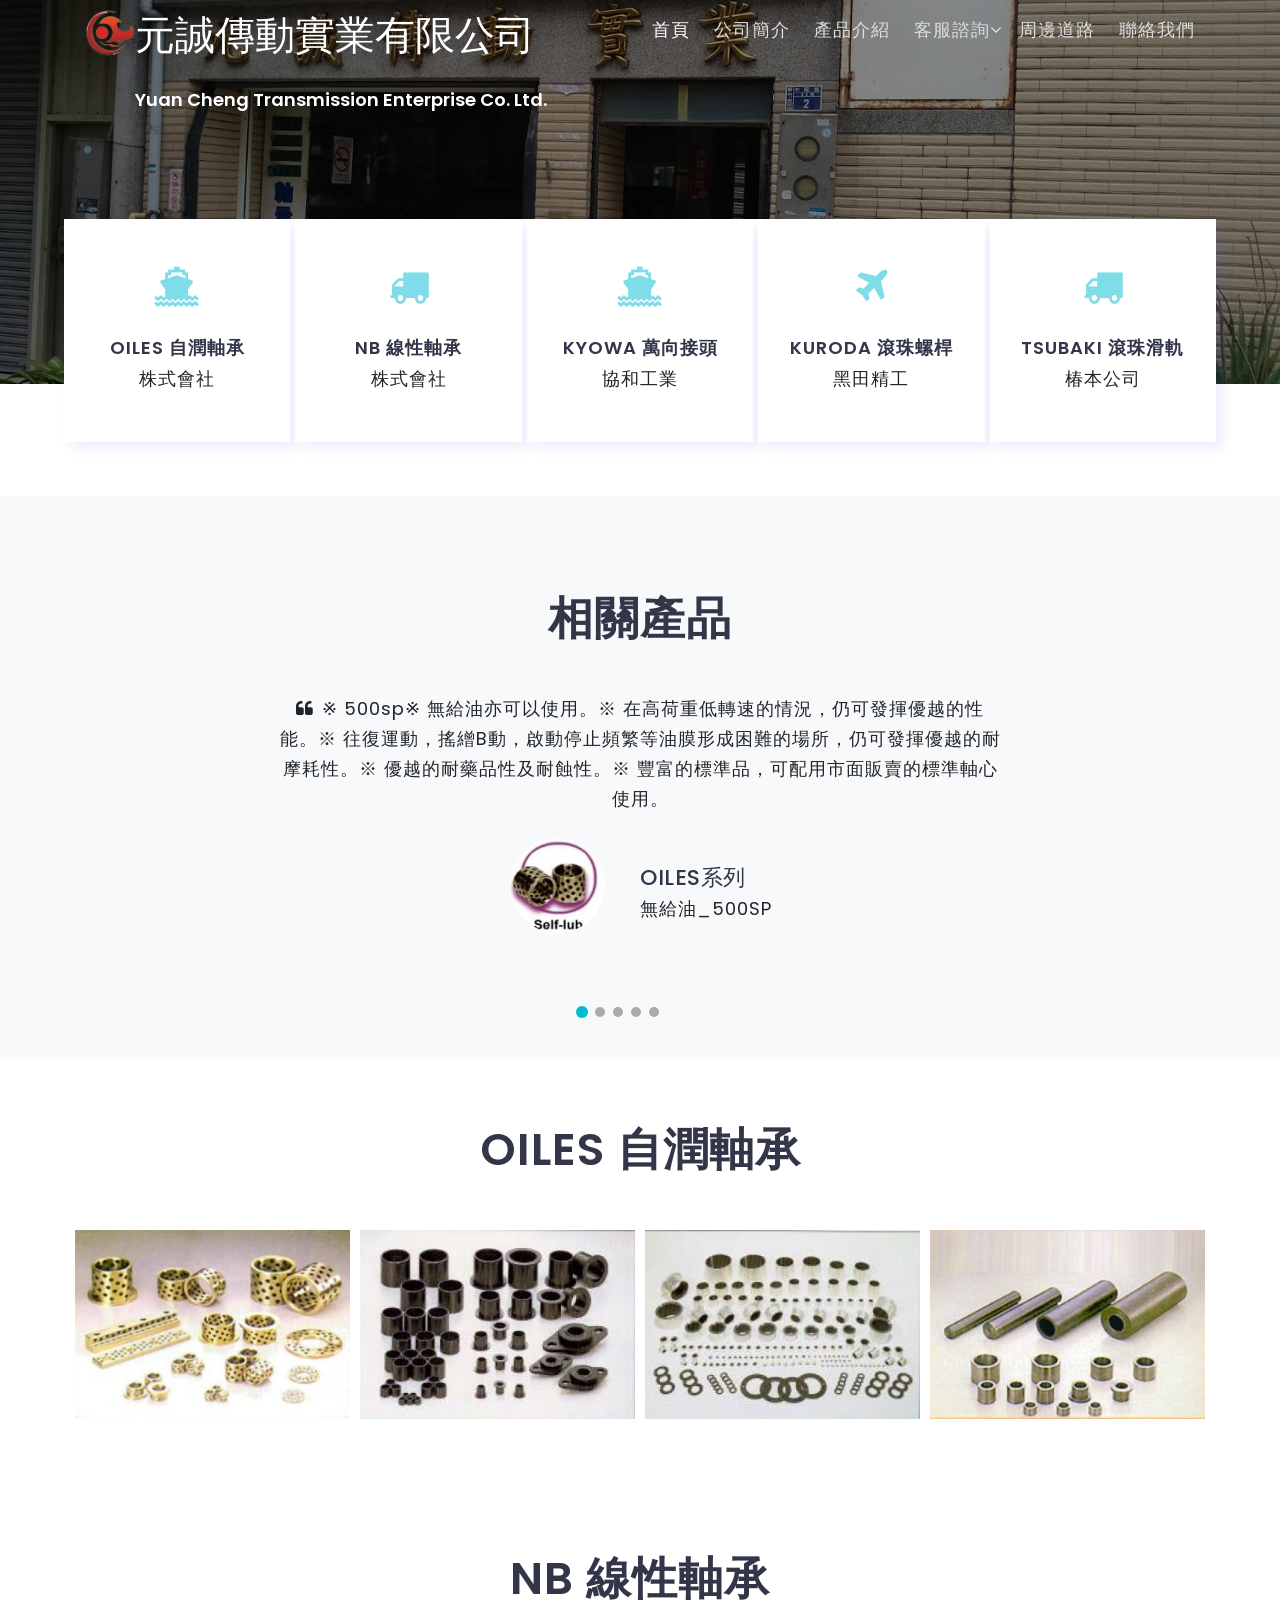
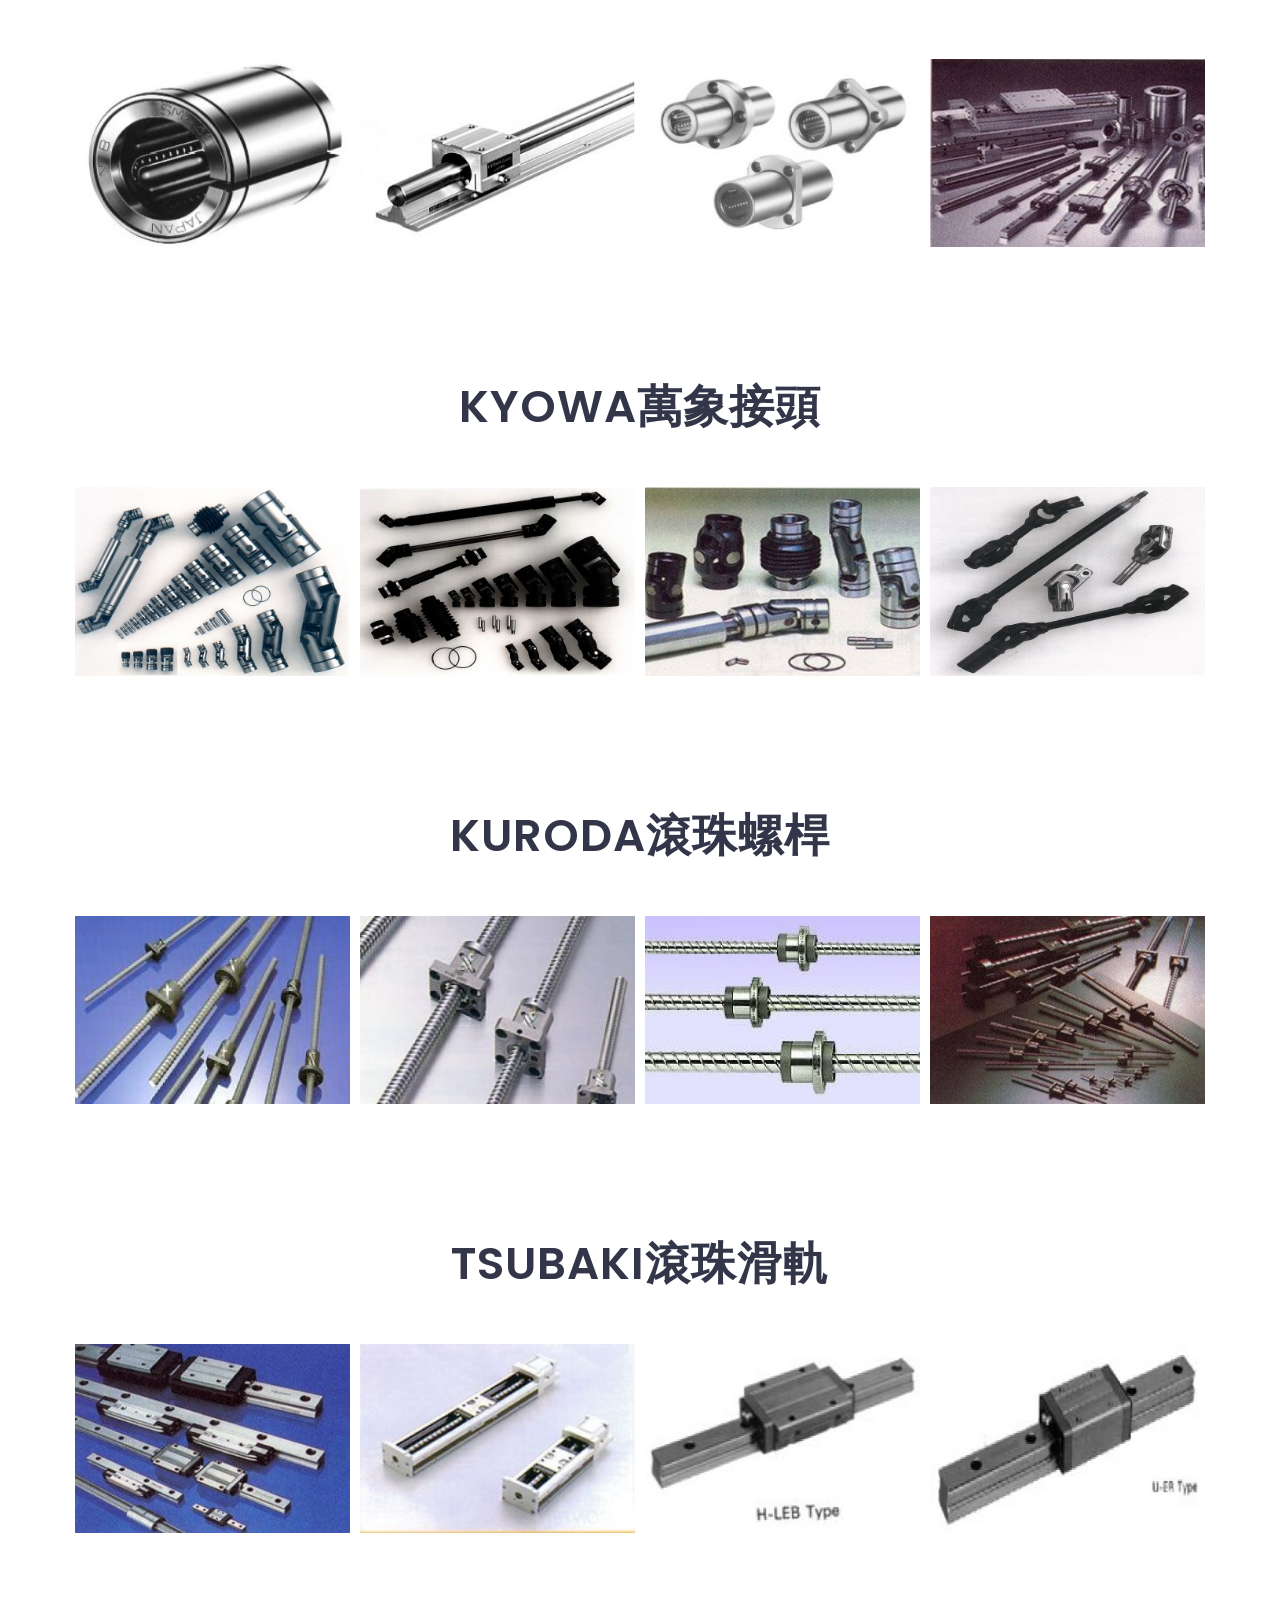
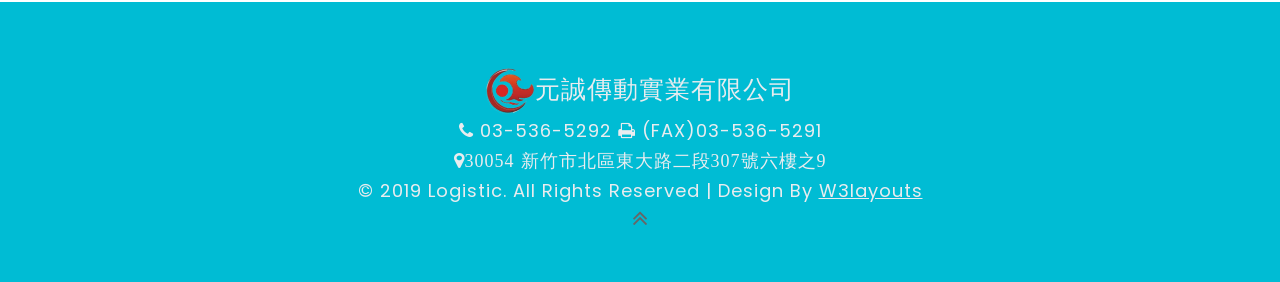
<file: index.html>
﻿<!DOCTYPE html>
<html lang="en">
<head>
<title>公司首頁</title>
<!-- for-mobile-apps -->
<meta name="viewport" content="width=device-width, initial-scale=1">
<meta http-equiv="Content-Type" content="text/html; charset=utf-8" />
<meta name="keywords" content="Logistic Responsive web template, Bootstrap Web Templates, Flat Web Templates, Android Compatible web template, 
Smartphone Compatible web template, free webdesigns for Nokia, Samsung, LG, SonyEricsson, Motorola web design" />

    <script>
        addEventListener("load", function () {
            setTimeout(hideURLbar, 0);
        }, false);

        function hideURLbar() {
            window.scrollTo(0, 1);
        }
    </script>
	
	<!-- css files -->
    <link href="css/bootstrap.css" rel='stylesheet' type='text/css' /><!-- bootstrap css -->
    <link href="css/style.css" rel='stylesheet' type='text/css' /><!-- custom css -->
    <link href="css/font-awesome.min.css" rel="stylesheet"><!-- fontawesome css -->
	<!-- //css files -->
	
	<!-- google fonts -->
	<link href="//fonts.googleapis.com/css?family=Poppins:100,100i,200,200i,300,300i,400,400i,500,500i,600,600i,700,700i,800,800i,900,900i&amp;subset=devanagari,latin-ext" rel="stylesheet">
	<link rel="icon" href="images/YUAN.png" type="image/png">
	<!-- //google fonts -->
	
</head>
<body>
    <!-- //header -->
    <header>
        <div class="container">

            <!-- nav -->
            <nav class="pt-2">
                <div id="logo">
                    <img style="float:left" src="images/YUAN.png" />
                    <a href="index.html" style="font-size:18px"><h1 style="color:white">元誠傳動實業有限公司</h1>
                    <br />Yuan Cheng Transmission Enterprise Co. Ltd.</a>
                </div>
                <label for="drop" class="toggle">選單</label>
                <input type="checkbox" id="drop" />
                <ul class="menu mt-md-2 ml-auto">
                    <li class="mr-lg-4 mr-2 active"><a href="index.html">首頁</a></li>
                    <li class="mr-lg-4 mr-2"><a href="about.html">公司簡介</a></li>
                    <li class="mr-lg-4 mr-2"><a href="services.html">產品介紹</a></li>
                    <li class="mr-lg-3 mr-2 p-0">
                        <!-- First Tier Drop Down -->
                        <label for="drop-2" class="toggle">客服諮詢 <span class="fa fa-angle-down" aria-hidden="true"></span> </label>
                        <a href="#">客服諮詢<span class="fa fa-angle-down" aria-hidden="true"></span></a>
                        <input type="checkbox" id="drop-2" />
                        <ul class="inner-dropdown">
                            <li><a href="gallery.html">管理者登入</a></li>
                            <li><a href="error.html">新增詢價單</a></li>
                        </ul>
                    </li>
                    <li class="mr-lg-4 mr-2"><a href="contact.html">周邊道路</a></li>
                    <li class=""><a href="#subscribe">聯絡我們</a></li>
                </ul>
            </nav>
            <!-- //nav -->
        </div>
    </header>
    <!-- //header -->

    <!-- banner -->
    <section class="banner position-relative" id="home">
        <div class="container">
            <div class="banner-text">
                <div class="slider-info">
                    <div class="agileinfo-logo mt-lg-5">
                        <h2 class="text-capitalize"></h2>
                    </div>
                </div>
            </div>
            <div class="choose text-center position-absolute d-lg-flex">
                <div class="choose-icon">
                    <span class="fa fa-ship" aria-hidden="true"></span>
                    <div class=" choose-grid">
                        <h3 class="mt-4">OILES 自潤軸承</h3>
                        <p class="">株式會社</p>
                    </div>
                </div>
                <div class="choose-icon">
                    <span class="fa fa-truck" aria-hidden="true"></span>
                    <div class="choose-grid">
                        <h3 class="mt-4">NB 線性軸承</h3>
                        <p class="">株式會社</p>
                    </div>
                </div>
                <div class="choose-icon">
                    <span class="fa fa-ship" aria-hidden="true"></span>
                    <div class="choose-grid">
                        <h3 class="mt-4">KYOWA 萬向接頭</h3>
                        <p class="">協和工業</p>
                    </div>
                </div>
                <div class="choose-icon">
                    <span class="fa fa-plane" aria-hidden="true"></span>
                    <div class="choose-grid">
                        <h3 class="mt-4">KURODA 滾珠螺桿</h3>
                        <p class="">黑田精工</p>
                    </div>
                </div>
                <div class="choose-icon mr-0">
                    <span class="fa fa-truck" aria-hidden="true"></span>
                    <div class="choose-grid">
                        <h3 class="mt-4">TSUBAKI 滾珠滑軌</h3>
                        <p class="">椿本公司</p>
                    </div>
                </div>
                
            </div>
        </div>
    </section>
    <div class="clearfix"></div>
    <!-- //banner -->

    <!-- testimonials -->
    <section class="clients py-5" id="clients">
        <div class="container py-lg-5 py-md-3">
            <h3 class="heading text-center mb-5">相關產品</h3>
            <div class="main-clients">
                <div class="csslider infinity" id="slider1">
                    <input type="radio" name="slides" checked="checked" id="slides_1" />
                    <input type="radio" name="slides" id="slides_2" />
                    <input type="radio" name="slides" id="slides_3" />
                    <input type="radio" name="slides" id="slides_4" />
                    <input type="radio" name="slides" id="slides_5" />
                    <ul class="banner_slide_bg">
                        <li>
                            <div class="feedback-top">
                                <p>
                                    <span class="fa mr-2 fa-quote-left"></span>※ 500sp※ 無給油亦可以使用。※ 在高荷重低轉速的情況，仍可發揮優越的性能。※ 往復運動，搖繒B動，啟動停止頻繁等油膜形成困難的場所，仍可發揮優越的耐摩耗性。※ 優越的耐藥品性及耐蝕性。※ 豐富的標準品，可配用市面販賣的標準軸心使用。
                                </p>
                                <div class="row client-info">
                                    <div class="col-6 pr-0">
                                        <img src="images/aaa.jpg" alt=" " class="img-fluid rounded-circle mt-4">
                                    </div>
                                    <div class="col-6 pl-0 text-left">
                                        <h4 class="mt-5">OILES系列</h4>
                                        <p>無給油_500SP</p>
                                    </div>
                                </div>
                            </div>
                        </li>
                        <li>
                            <div class="feedback-top">
                                <p>
                                    <span class="fa mr-2 fa-quote-left"></span>NB線性軸承為日本知名品牌，舉凡機械有直線運動或旋轉運動時使用，針對產品的精度、剛性、壽命等要素，要求高水準化的強烈要求，其特性：★摩擦抵抗力小★高精度、高剛性★負荷容量大、長壽命★可以使用於高速運動、高加速運動★組裝簡單、種類豐富。使用於工作機械、產業機械、電子機械、光學機械、食品機械及各種測定儀器。歡迎來電洽詢型式規格尺寸。
                                </p>
                                <div class="row client-info">
                                    <div class="col-6 pr-0">
                                        <img src="images/bbb.jpg" alt=" " class="img-fluid rounded-circle mt-4">
                                    </div>
                                    <div class="col-6 pl-0 text-left">
                                        <h4 class="mt-5">NB系列</h4>
                                        <p>線性軸承</p>
                                    </div>
                                </div>
                            </div>
                        </li>
                        <li>
                            <div class="feedback-top">
                                <p>
                                    <span class="fa mr-2 fa-quote-left"></span>KYOWA萬向接頭為日本協和株式會社所生產的高剛性萬向接頭，內徑從3～50mm寸法規格齊全，其特性★具有高傳達能力★優良的回轉精度★主要產品全部使用材質SCM415高硬度剛性材質★精度、強度、耐久性與價格皆具有市場競爭力，使用於多軸鑽床，各種工作機械、印雙機械、木工機械、建設機械、溶接機、醫療機械、食品機械及一般產業機械。
                                </p>
                                <div class="row client-info">
                                    <div class="col-6 pr-0">
                                        <img src="images/ccc.jpg" alt=" " class="img-fluid rounded-circle mt-4">
                                    </div>
                                    <div class="col-6 pl-0 text-left">
                                        <h4 class="mt-5">KYOWA系列</h4>
                                        <p>萬象接頭</p>
                                    </div>
                                </div>
                            </div>
                        </li>
                        <li>
                            <div class="feedback-top">
                                <p>
                                    <span class="fa mr-2 fa-quote-left"></span>KURODA為日本黑田精工株式會社所創立的知名品牌，主要生產高性能之滾珠螺桿，其精度從C1～C10皆有精密生產，目前國內以進口C5高精密級、C7精密級、C10轉造級三種，使用於半導體製造裝置，自動繪圖機，各種產業界自動化機械的對應，歡迎來電洽詢型式規格尺寸。
                                </p>
                                <div class="row client-info">
                                    <div class="col-6 pr-0">
                                        <img src="images/ddd.jpg" alt=" " class="img-fluid rounded-circle mt-4">
                                    </div>
                                    <div class="col-6 pl-0 text-left">
                                        <h4 class="mt-5">KURODA系列</h4>
                                        <p>滾珠螺桿</p>
                                    </div>
                                </div>
                            </div>
                        </li>
                        <li>
                            <div class="feedback-top">
                                <p>
                                    <span class="fa mr-2 fa-quote-left"></span>TSUBAKI椿本株式會社為歷史悠久的品牌，與國內THK、NSK、NB統稱日本滾珠滑軌四大廠商，所生產的高剛性鋼珠更名列日本前茅，規格種類繁多與其他廠牌互換性高，為維護品質之優異性，其本身滾珠滑軌全零件皆由公司一體生產，絕無外包廠商加工，詳細規格尺寸請洽本公司。
                                </p>
                                <div class="row client-info">
                                    <div class="col-6 pr-0">
                                        <img src="images/eee.jpg" alt=" " class="img-fluid rounded-circle mt-4">
                                    </div>
                                    <div class="col-6 pl-0 text-left">
                                        <h4 class="mt-5">TSUBAKI系列</h4>
                                        <p>滾珠滑軌</p>
                                    </div>
                                </div>
                            </div>
                        </li>

                    </ul>
                    <div class="navigation">
                        <div>
                            <label for="slides_1"></label>
                            <label for="slides_2"></label>
                            <label for="slides_3"></label>
                            <label for="slides_4"></label>
                            <label for="slides_5"></label>
                        </div>
                    </div>
                </div>
            </div>
        </div>
    </section>
    <!-- //testimonials -->

    <!-- gallery popups -->
    <div class="gallery py-5" id="gallery1">
        <div class="container py-md-3">
            <h2 class="heading text-center mb-md-5 mb-4">OILES 自潤軸承</h2>
            <div class="news-grids gal text-center">
                <div class="row">
                    <div class="col-lg-3 col-md-4 col-sm-6 gal-img">
                        <a href="#gal1"><img src="images/1-1.jpg" alt="projects image" class="img-fluid"></a>
                    </div>
                    <div class="col-lg-3 col-md-4 col-sm-6 gal-img my-md-0">
                        <a href="#gal2"><img src="images/1-2.jpg" alt="projects image" class="img-fluid"></a>
                    </div>
                    <div class="col-lg-3 col-md-4 col-sm-6 gal-img">
                        <a href="#gal3"><img src="images/1-3.jpg" alt="projects image" class="img-fluid"></a>
                    </div>
                    <div class="col-lg-3 col-md-4 col-sm-6 gal-img">
                        <a href="#gal4"><img src="images/1-4.jpg" alt="projects image" class="img-fluid"></a>
                    </div>
                </div>
            </div>
        </div>
    </div>

    <div class="gallery py-5" id="gallery2">
        <div class="container py-md-3">
            <h2 class="heading text-center mb-md-5 mb-4">NB 線性軸承</h2>
            <div class="news-grids gal text-center">
                <div class="row">
                    <div class="col-lg-3 col-md-4 col-sm-6 gal-img">
                        <a href="#gal5"><img src="images/2-1.jpg" alt="projects image" class="img-fluid"></a>
                    </div>
                    <div class="col-lg-3 col-md-4 col-sm-6 gal-img my-md-0">
                        <a href="#gal6"><img src="images/2-2.jpg" alt="projects image" class="img-fluid"></a>
                    </div>
                    <div class="col-lg-3 col-md-4 col-sm-6 gal-img">
                        <a href="#gal7"><img src="images/2-3.jpg" alt="projects image" class="img-fluid"></a>
                    </div>
                    <div class="col-lg-3 col-md-4 col-sm-6 gal-img">
                        <a href="#gal8"><img src="images/2-4.jpg" alt="projects image" class="img-fluid"></a>
                    </div>
                </div>
            </div>
        </div>
    </div>

    <div class="gallery py-5" id="gallery3">
        <div class="container py-md-3">
            <h2 class="heading text-center mb-md-5 mb-4">KYOWA萬象接頭</h2>
            <div class="news-grids gal text-center">
                <div class="row">
                    <div class="col-lg-3 col-md-4 col-sm-6 gal-img">
                        <a href="#gal9"><img src="images/3-1.jpg" alt="projects image" class="img-fluid"></a>
                    </div>
                    <div class="col-lg-3 col-md-4 col-sm-6 gal-img my-md-0">
                        <a href="#gal10"><img src="images/3-2.jpg" alt="projects image" class="img-fluid"></a>
                    </div>
                    <div class="col-lg-3 col-md-4 col-sm-6 gal-img">
                        <a href="#gal11"><img src="images/3-3.jpg" alt="projects image" class="img-fluid"></a>
                    </div>
                    <div class="col-lg-3 col-md-4 col-sm-6 gal-img">
                        <a href="#gal12"><img src="images/3-4.jpg" alt="projects image" class="img-fluid"></a>
                    </div>
                </div>
            </div>
        </div>
    </div>

    <div class="gallery py-5" id="gallery4">
        <div class="container py-md-3">
            <h2 class="heading text-center mb-md-5 mb-4">KURODA滾珠螺桿</h2>
            <div class="news-grids gal text-center">
                <div class="row">
                    <div class="col-lg-3 col-md-4 col-sm-6 gal-img">
                        <a href="#gal13"><img src="images/4-1.jpg" alt="projects image" class="img-fluid"></a>
                    </div>
                    <div class="col-lg-3 col-md-4 col-sm-6 gal-img my-md-0">
                        <a href="#gal14"><img src="images/4-2.jpg" alt="projects image" class="img-fluid"></a>
                    </div>
                    <div class="col-lg-3 col-md-4 col-sm-6 gal-img">
                        <a href="#gal15"><img src="images/4-3.jpg" alt="projects image" class="img-fluid"></a>
                    </div>
                    <div class="col-lg-3 col-md-4 col-sm-6 gal-img">
                        <a href="#gal16"><img src="images/4-4.jpg" alt="projects image" class="img-fluid"></a>
                    </div>
                </div>
            </div>
        </div>
    </div>

    <div class="gallery py-5" id="gallery5">
        <div class="container py-md-3">
            <h2 class="heading text-center mb-md-5 mb-4">TSUBAKI滾珠滑軌</h2>
            <div class="news-grids gal text-center">
                <div class="row">
                    <div class="col-lg-3 col-md-4 col-sm-6 gal-img">
                        <a href="#gal17"><img src="images/5-1.jpg" alt="projects image" class="img-fluid"></a>
                    </div>
                    <div class="col-lg-3 col-md-4 col-sm-6 gal-img my-md-0">
                        <a href="#gal18"><img src="images/5-2.jpg" alt="projects image" class="img-fluid"></a>
                    </div>
                    <div class="col-lg-3 col-md-4 col-sm-6 gal-img">
                        <a href="#gal19"><img src="images/5-3.jpg" alt="projects image" class="img-fluid"></a>
                    </div>
                    <div class="col-lg-3 col-md-4 col-sm-6 gal-img">
                        <a href="#gal20"><img src="images/5-4.jpg" alt="projects image" class="img-fluid"></a>
                    </div>
                </div>
            </div>
        </div>
    </div>

    <!-- popup-->
    <div id="gal1" class="popup-effect">
        <div class="popup">
            <img src="images/1-1.jpg" alt="Popup Image" class="img-fluid" />
            <a class="close" href="#gallery1">&times;</a>
        </div>
    </div>

    <div id="gal2" class="popup-effect">
        <div class="popup">
            <img src="images/1-2.jpg" alt="Popup Image" class="img-fluid" />
            <a class="close" href="#gallery1">&times;</a>
        </div>
    </div>

    <div id="gal3" class="popup-effect">
        <div class="popup">
            <img src="images/1-3.jpg" alt="Popup Image" class="img-fluid" />
            <a class="close" href="#gallery1">&times;</a>
        </div>
    </div>

    <div id="gal4" class="popup-effect">
        <div class="popup">
            <img src="images/1-4.jpg" alt="Popup Image" class="img-fluid" />
            <a class="close" href="#gallery1">&times;</a>
        </div>
    </div>

    <div id="gal5" class="popup-effect">
        <div class="popup">
            <img src="images/2-1.jpg" alt="Popup Image" class="img-fluid" />
            <a class="close" href="#gallery2">&times;</a>
        </div>
    </div>

    <div id="gal6" class="popup-effect">
        <div class="popup">
            <img src="images/2-2.jpg" alt="Popup Image" class="img-fluid" />
            <a class="close" href="#gallery2">&times;</a>
        </div>
    </div>

    <div id="gal7" class="popup-effect">
        <div class="popup">
            <img src="images/2-3.jpg" alt="Popup Image" class="img-fluid" />
            <a class="close" href="#gallery2">&times;</a>
        </div>
    </div>

    <div id="gal8" class="popup-effect">
        <div class="popup">
            <img src="images/2-4.jpg" alt="Popup Image" class="img-fluid" />
            <a class="close" href="#gallery2">&times;</a>
        </div>
    </div>

    <div id="gal9" class="popup-effect">
        <div class="popup">
            <img src="images/3-1.jpg" alt="Popup Image" class="img-fluid" />
            <a class="close" href="#gallery3">&times;</a>
        </div>
    </div>

    <div id="gal10" class="popup-effect">
        <div class="popup">
            <img src="images/3-2.jpg" alt="Popup Image" class="img-fluid" />
            <a class="close" href="#gallery3">&times;</a>
        </div>
    </div>

    <div id="gal11" class="popup-effect">
        <div class="popup">
            <img src="images/3-3.jpg" alt="Popup Image" class="img-fluid" />
            <a class="close" href="#gallery3">&times;</a>
        </div>
    </div>

    <div id="gal12" class="popup-effect">
        <div class="popup">
            <img src="images/3-4.jpg" alt="Popup Image" class="img-fluid" />
            <a class="close" href="#gallery3">&times;</a>
        </div>
    </div>

    <div id="gal13" class="popup-effect">
        <div class="popup">
            <img src="images/4-1.jpg" alt="Popup Image" class="img-fluid" />
            <a class="close" href="#gallery4">&times;</a>
        </div>
    </div>

    <div id="gal14" class="popup-effect">
        <div class="popup">
            <img src="images/4-2.jpg" alt="Popup Image" class="img-fluid" />
            <a class="close" href="#gallery4">&times;</a>
        </div>
    </div>

    <div id="gal15" class="popup-effect">
        <div class="popup">
            <img src="images/4-3.jpg" alt="Popup Image" class="img-fluid" />
            <a class="close" href="#gallery4">&times;</a>
        </div>
    </div>

    <div id="gal16" class="popup-effect">
        <div class="popup">
            <img src="images/4-4.jpg" alt="Popup Image" class="img-fluid" />
            <a class="close" href="#gallery4">&times;</a>
        </div>
    </div>

    <div id="gal17" class="popup-effect">
        <div class="popup">
            <img src="images/5-1.jpg" alt="Popup Image" class="img-fluid" />
            <a class="close" href="#gallery5">&times;</a>
        </div>
    </div>

    <div id="gal18" class="popup-effect">
        <div class="popup">
            <img src="images/5-2.jpg" alt="Popup Image" class="img-fluid" />
            <a class="close" href="#gallery5">&times;</a>
        </div>
    </div>

    <div id="gal19" class="popup-effect">
        <div class="popup">
            <img src="images/5-3.jpg" alt="Popup Image" class="img-fluid" />
            <a class="close" href="#gallery5">&times;</a>
        </div>
    </div>

    <div id="gal20" class="popup-effect">
        <div class="popup">
            <img src="images/5-4.jpg" alt="Popup Image" class="img-fluid" />
            <a class="close" href="#gallery5">&times;</a>
        </div>
    </div>
    <!-- //popup -->
    <!-- //gallery popups -->    
    <!-- footer-top -->
    <section class="footer-top py-5" id="subscribe">
        <div class="container">
            <div class="copyright">
                <p style="font-size:25px;color:#e9ecef;">
                    <img src="images/YUAN.png" />元誠傳動實業有限公司<br />
                </p>
                <p style="color:#e9ecef;">
                    <span class="fa fa-phone" aria-hidden="true"></span>  03-536-5292 <span class="fa fa-print" aria-hidden="true"></span>  (FAX)03-536-5291<br />
                    <span class="fa  fa-map-marker">30054 新竹市北區東大路二段307號六樓之9</span>
                </p>
                <p style="color:#e9ecef;">© 2019 Logistic. All Rights Reserved | Design by <a href="http://w3layouts.com/">W3layouts</a>
                </p>
            </div>            
            <!-- move top -->
            <div class="move-to-top text-center">
                <a href="#home" class="move-top"><span class="fa fa-angle-double-up" aria-hidden="true"></span></a>
            </div>
            <!-- //move top -->
        </div>
    </section>
    <!-- //footer-top -->

</body>
</html>
</file>
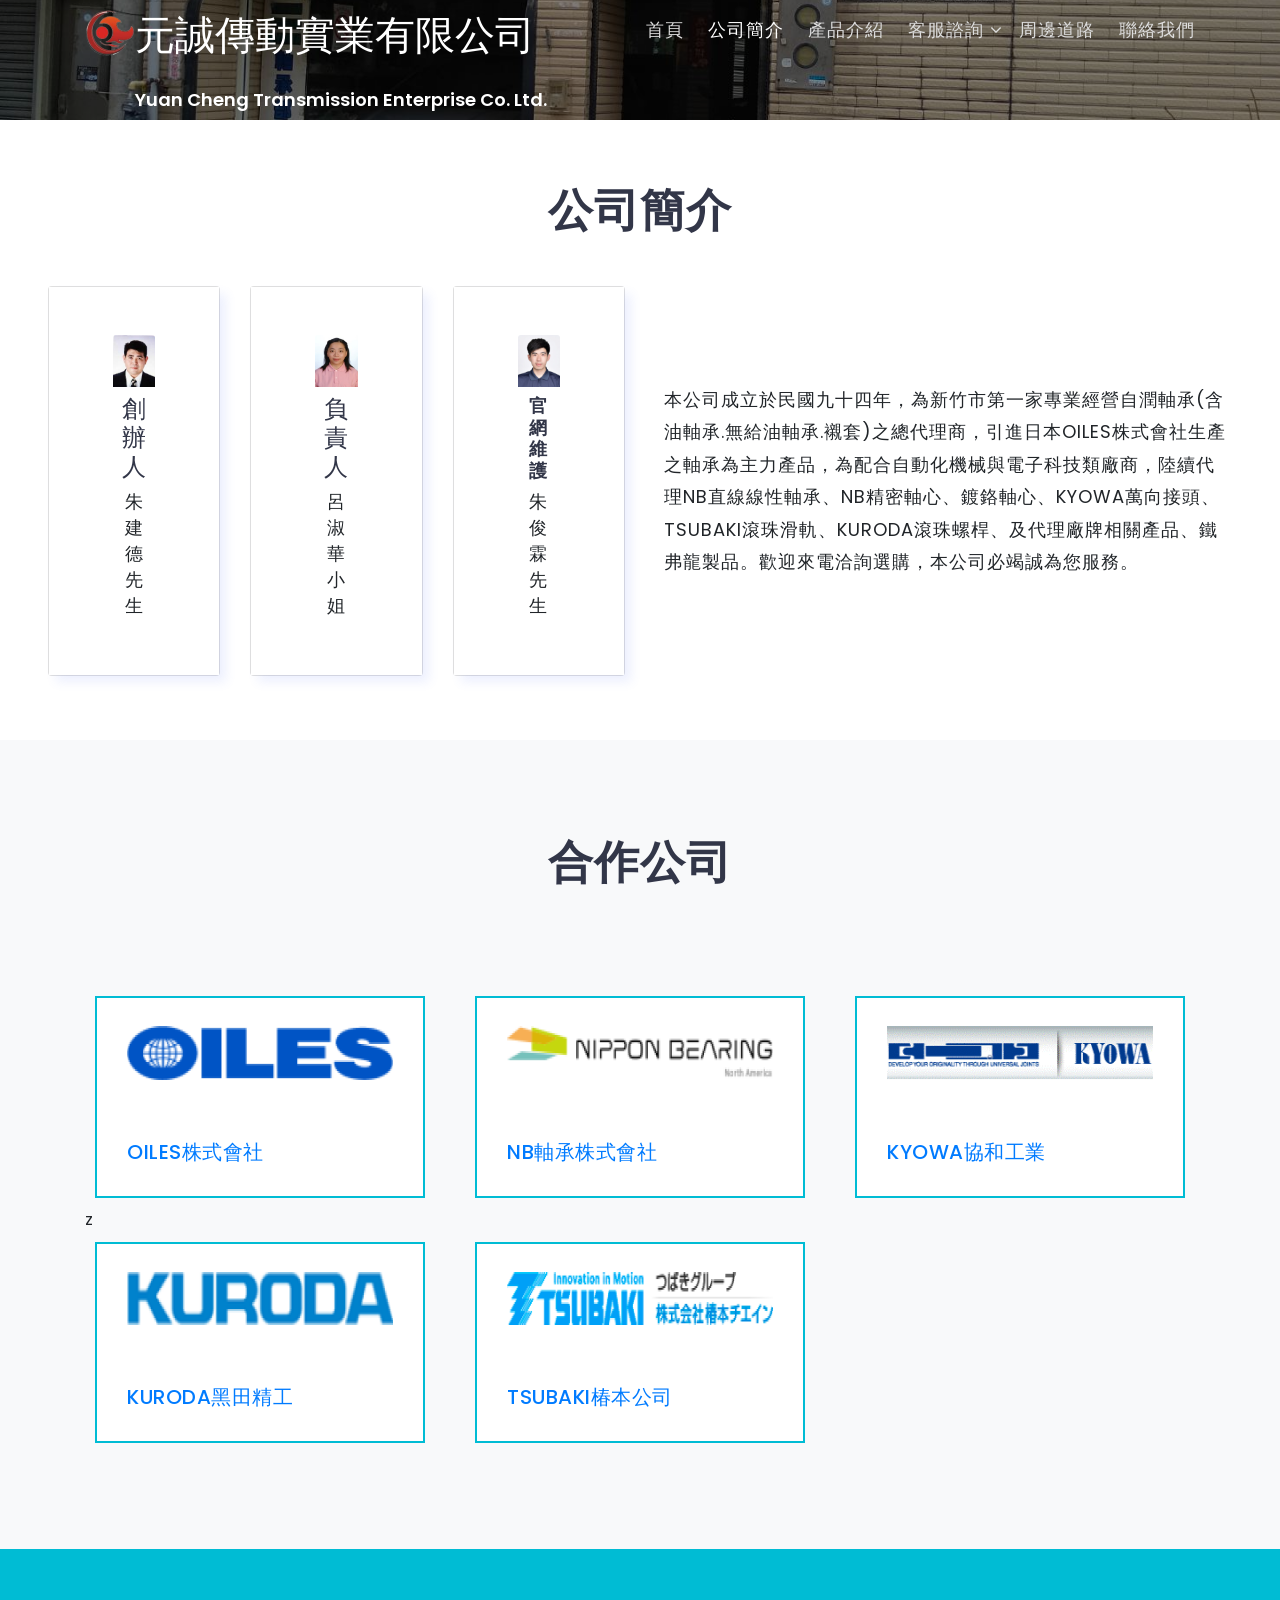
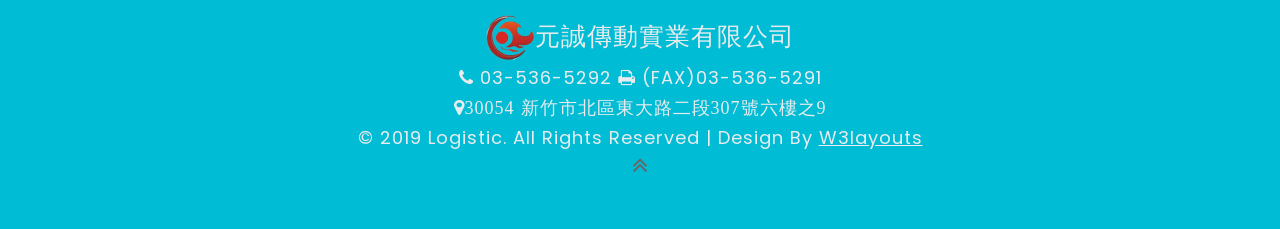
<file: about.html>
﻿<!DOCTYPE html>
<html lang="en">
<head>
<title>公司簡介</title>
<!-- for-mobile-apps -->
<meta name="viewport" content="width=device-width, initial-scale=1">
<meta http-equiv="Content-Type" content="text/html; charset=utf-8" />
<meta name="keywords" content="Logistic Responsive web template, Bootstrap Web Templates, Flat Web Templates, Android Compatible web template, 
Smartphone Compatible web template, free webdesigns for Nokia, Samsung, LG, SonyEricsson, Motorola web design" />

    <script>
        addEventListener("load", function () {
            setTimeout(hideURLbar, 0);
        }, false);

        function hideURLbar() {
            window.scrollTo(0, 1);
        }
    </script>
	
	<!-- css files -->
    <link href="css/bootstrap.css" rel='stylesheet' type='text/css' /><!-- bootstrap css -->
    <link href="css/style.css" rel='stylesheet' type='text/css' /><!-- custom css -->
    <link href="css/font-awesome.min.css" rel="stylesheet"><!-- fontawesome css -->
	<!-- //css files -->
	
	<!-- google fonts -->
	<link href="//fonts.googleapis.com/css?family=Poppins:100,100i,200,200i,300,300i,400,400i,500,500i,600,600i,700,700i,800,800i,900,900i&amp;subset=devanagari,latin-ext" rel="stylesheet">
	<link rel="icon" href="images/YUAN.png" type="image/png">
	<!-- //google fonts -->
	
</head>
<body>
    <!-- //header -->
    <header>
        <div class="container" id="home">
            <!-- nav -->
            <nav class="pt-2">
                <div id="logo">
                    <img style="float:left" src="images/YUAN.png" />
                    <a href="index.html" style="font-size:18px">
                        <h1 style="color:white">元誠傳動實業有限公司</h1>
                        <br />Yuan Cheng Transmission Enterprise Co. Ltd.
                    </a>
                </div>
                <label for="drop" class="toggle">選單</label>
                <input type="checkbox" id="drop" />
                <ul class="menu mt-md-2 ml-auto">
                    <li class="mr-lg-4 mr-2"><a href="index.html">首頁</a></li>
                    <li class="mr-lg-4 mr-2 active"><a href="about.html">公司簡介</a></li>
                    <li class="mr-lg-4 mr-2"><a href="services.html">產品介紹</a></li>
                    <li class="mr-lg-3 mr-2 p-0">
                        <!-- First Tier Drop Down -->
                        <label for="drop-2" class="toggle">客服諮詢 <span class="fa fa-angle-down" aria-hidden="true"></span> </label>
                        <a href="#">客服諮詢 <span class="fa fa-angle-down" aria-hidden="true"></span></a>  
                        <input type="checkbox" id="drop-2" />
                        <ul class="inner-dropdown">
                            <li><a href="gallery.html">管理者登入</a></li>
                            <li><a href="error.html">新增詢價單</a></li>
                        </ul>
                    </li>
                    <li class="mr-lg-4 mr-2"><a href="contact.html">周邊道路</a></li>
                    <li class=""><a href="#subscribe">聯絡我們</a></li>
                </ul>
            </nav>
            <!-- //nav -->
        </div>
    </header>
    <!-- //header -->
    <!-- inner banner -->
    <div class="inner-banner" id="home">
        <div class="container">

        </div>
    </div>
    <!-- inner banner -->
    <!-- about -->
<section class="about py-5" id="how">
        <div class="container-fluid px-lg-5 py-md-3">
            <h2 class="heading text-center mb-sm-5 mb-4"> 公司簡介 </h2>
            <div class="row about-grids align-items-center">
                <!-- 1. 創辦人 (Web占2欄) -->
                <div class="col-lg-2 col-md-4 col-sm-6 mb-4 mb-lg-0">
                    <div class="card about-left h-100">
                        <div class="shipping-right">
                            <img class="card-img-top" src="images/kentghu.jpg" alt="kentghu">
                            <div class="card-body text-center p-2">
                                <h4 class="card-title mb-1">創辦人</h4>
                                <p class="card-text mt-2 mb-0">朱建德<br />先生</p>
                            </div>
                        </div>
                    </div>
                </div>
                <!-- 2. 負責人 (Web占2欄) -->
                <div class="col-lg-2 col-md-4 col-sm-6 mb-4 mb-lg-0">
                    <div class="card about-left h-100">
                        <div class="shipping-right">
                            <img class="card-img-top" src="images/suwa.jpg" alt="suwa">
                            <div class="card-body text-center p-2">
                                <h4 class="card-title mb-1">負責人</h4>
                                <p class="card-text mt-2 mb-0">呂淑華<br/>小姐</p>
                            </div>
                        </div>
                    </div>
                </div>
                <!-- 3. 新人員 (Web占2欄，位在負責人右邊；APP自動接在負責人底下) -->
                <div class="col-lg-2 col-md-4 col-sm-6 mb-4 mb-lg-0">
                    <div class="card about-left h-100">
                        <div class="shipping-right">
                            <img class="card-img-top" src="images/jim.png" alt="new-person">
                            <div class="card-body text-center p-2">
                                <h5 class="card-title mb-1">官網維護</h5>
                                <p class="card-text mt-2 mb-0">朱俊霖<br/>先生</p>
                            </div>
                        </div>
                    </div>
                </div>
                <!-- 4. 公司簡介文字 (Web占剩下的6欄，擺在右側同列) -->
                <div class="col-lg-6 grid1 pl-lg-4">
                    <p style="font-size: 18px; line-height: 1.8;" class="mb-0">本公司成立於民國九十四年，為新竹市第一家專業經營自潤軸承(含油軸承.無給油軸承.襯套)之總代理商，引進日本OILES株式會社生產之軸承為主力產品，為配合自動化機械與電子科技類廠商，陸續代理NB直線線性軸承、NB精密軸心、鍍鉻軸心、KYOWA萬向接頭、TSUBAKI滾珠滑軌、KURODA滾珠螺桿、及代理廠牌相關產品、鐵弗龍製品。歡迎來電洽詢選購，本公司必竭誠為您服務。</p>
                </div>
            </div>
        </div>
    </section>
    <!-- //about -->
    <!-- Team section -->
    <section class="team py-5" id="team">
        <div class="container py-lg-5">
            <h3 class="heading text-center mb-5 pb-md-5 pb-3"> 合作公司</h3>
            <div class="section_header">
                <div class="row">
                    <div class="col-lg-4 col-md-6 col-sm-12 mb-md-0 mb-60">
                        <div class="our-services-wrapper">
                            <div class="services-inner">
                                <div class="our-services-text team-info">
                                    <img src="images/OILES株式會社.png" class="team_member img-fluid" alt="OILES株式會社">
                                </div>
                                <div class="our-services-text team-info">
                                    <h3 class="team_name"><a href="http://www.oiles.co.jp/bearing/top.html">OILES株式會社</a></h3>
                                </div>
                            </div>
                        </div>z
                    </div>
                    <div class="col-lg-4 col-md-6 col-sm-12 mb-lg-0 mb-60">
                        <div class="our-services-wrapper">
                            <div class="services-inner">
                                <div class="our-services-text team-info">
                                    <img src="images/NB軸承株式會社.png" class="team_member img-fluid" alt="NB軸承株式會社">
                                </div>
                                <div class="our-services-text team-info">
                                    <h3 class="team_name"><a href="http://www.nbcorporation.com/index.html">NB軸承株式會社</a></h3>
                                </div>
                            </div>
                        </div>
                    </div>
                    <div class="col-lg-4 col-md-6 col-sm-12 mb-md-0 mb-60">
                        <div class="our-services-wrapper">
                            <div class="services-inner">
                                <div class="our-services-text team-info">
                                    <img src="images/KYOWA協和工業.png" class="team_member img-fluid" alt="KYOWA協和工業">
                                </div>
                                <div class="our-services-text team-info">
                                    <h3 class="team_name"><a href="http://www.kyowa-uj.com/prod/s_series/index.html">KYOWA協和工業</a></h3>
                                </div>
                            </div>
                        </div>
                    </div>
                    <div class="col-lg-4 col-md-6 col-sm-12 mb-md-0 mb-60">
                        <div class="our-services-wrapper">
                            <div class="services-inner">
                                <div class="our-services-text team-info">
                                    <img src="images/KURODA黑田精工.png" class="team_member img-fluid" alt="KURODA黑田精工">
                                </div>
                                <div class="our-services-text team-info">
                                    <h3 class="team_name"><a href="http://www.kuroda-precision.co.jp">KURODA黑田精工</a></h3>
                                </div>
                            </div>
                        </div>
                    </div>
                    <div class="col-lg-4 col-md-6 col-sm-12 mb-lg-0 mb-60">
                        <div class="our-services-wrapper">
                            <div class="services-inner">
                                <div class="our-services-text team-info">
                                    <img src="images/TSUBAKI椿本公司.png" class="team_member img-fluid" alt="TSUBAKI椿本公司">
                                </div>
                                <div class="our-services-text team-info">
                                    <h3 class="team_name"><a href="https://www.tsubakimoto.jp/?_ga=2.42797036.874111132.1557363766-1683040087.1557363765">TSUBAKI椿本公司</a></h3>
                                </div>
                            </div>
                        </div>
                    </div>
                </div>
            </div>
        </div>
    </section>
    <!-- //Team section -->
    <!-- footer-top -->
    <section class="footer-top py-5" id="subscribe">
        <div class="container">
            <div class="copyright">
                <p style="font-size:25px;color:#e9ecef;">
                    <img src="images/YUAN.png" />元誠傳動實業有限公司<br />
                </p>
                <p style="color:#e9ecef;">
                    <span class="fa fa-phone" aria-hidden="true"></span>  03-536-5292 <span class="fa fa-print" aria-hidden="true"></span>  (FAX)03-536-5291<br />
                    <span class="fa  fa-map-marker">30054 新竹市北區東大路二段307號六樓之9</span>
                </p>
                <p style="color:#e9ecef;">© 2019 Logistic. All Rights Reserved | Design by <a href="http://w3layouts.com/">W3layouts</a>
                </p>
            </div>            
            <!-- move top -->
            <div class="move-to-top text-center">
                <a href="#home" class="move-top"><span class="fa fa-angle-double-up" aria-hidden="true"></span></a>
            </div>
            <!-- //move top -->
        </div>
    </section>
    <!-- //footer-top -->

</body>
</html>
</file>
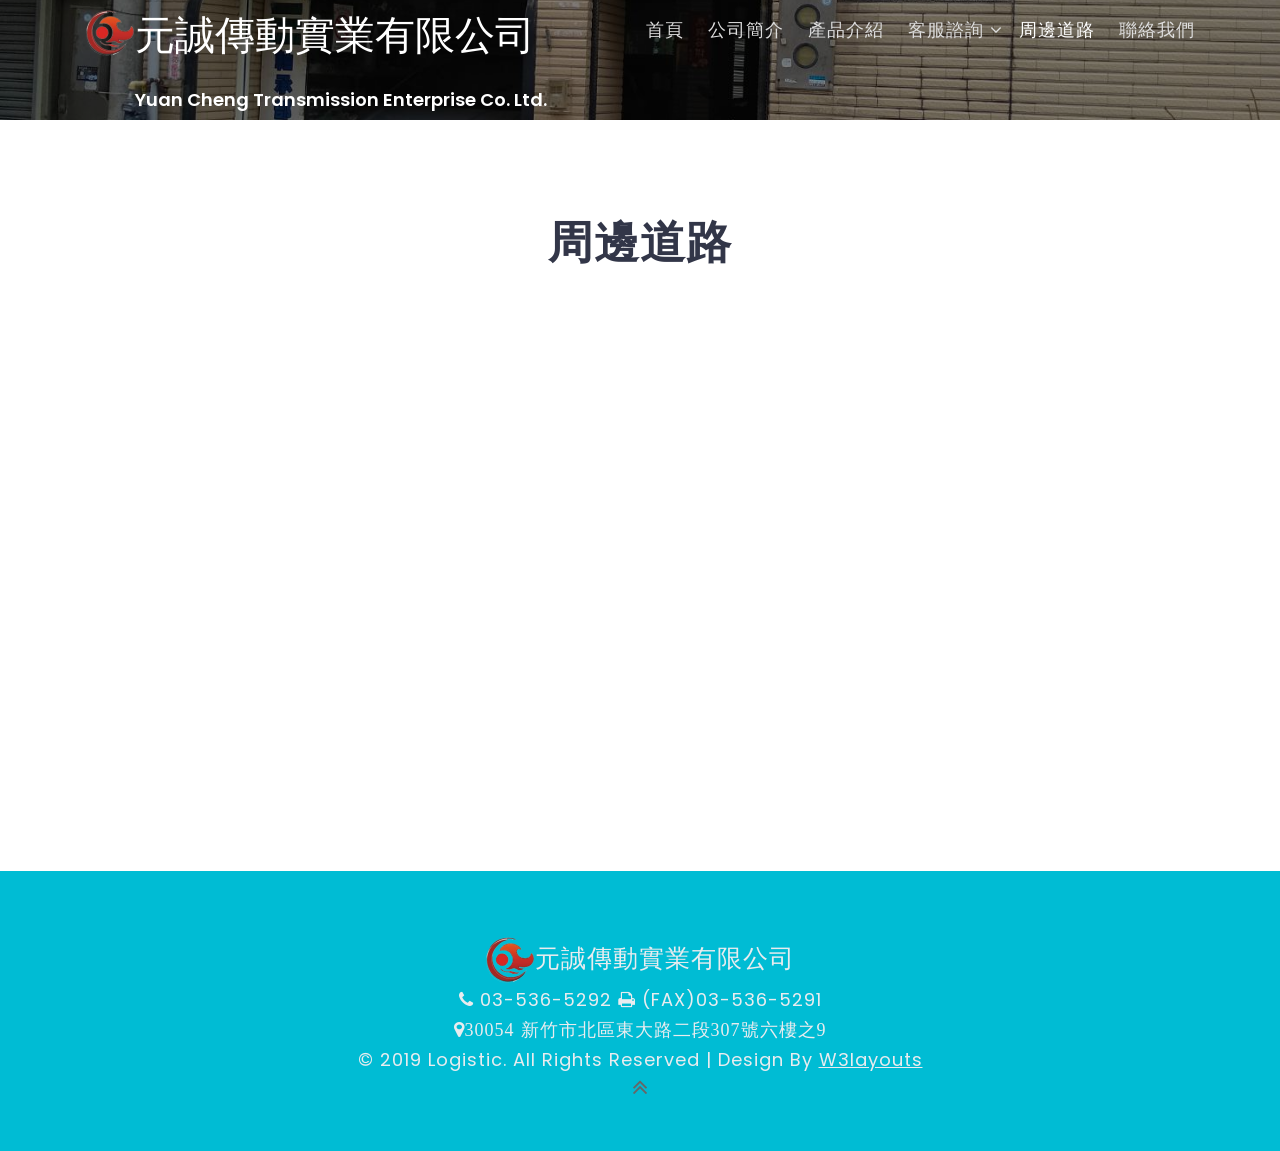
<file: contact.html>
﻿<!DOCTYPE html>
<html lang="en">
<head>
<title>周邊道路</title>
<!-- for-mobile-apps -->
<meta name="viewport" content="width=device-width, initial-scale=1">
<meta http-equiv="Content-Type" content="text/html; charset=utf-8" />
<meta name="keywords" content=" Responsive web template, Bootstrap Web Templates, Flat Web Templates, Android Compatible web template, 
Smartphone Compatible web template, free webdesigns for Nokia, Samsung, LG, SonyEricsson, Motorola web design" />

    <script>
        addEventListener("load", function () {
            setTimeout(hideURLbar, 0);
        }, false);

        function hideURLbar() {
            window.scrollTo(0, 1);
        }
    </script>
	
	<!-- css files -->
    <link href="css/bootstrap.css" rel='stylesheet' type='text/css' /><!-- bootstrap css -->
    <link href="css/style.css" rel='stylesheet' type='text/css' /><!-- custom css -->
    <link href="css/font-awesome.min.css" rel="stylesheet"><!-- fontawesome css -->
	<!-- //css files -->
	
	<!-- google fonts -->
	<link href="//fonts.googleapis.com/css?family=Poppins:100,100i,200,200i,300,300i,400,400i,500,500i,600,600i,700,700i,800,800i,900,900i&amp;subset=devanagari,latin-ext" rel="stylesheet">
	<link rel="icon" href="images/YUAN.png" type="image/png">
	<!-- //google fonts -->
	
</head>
<body>
    <!-- //header -->
    <header>
        <div class="container">
           
            <!-- nav -->
            <nav class="pt-2">
                <div id="logo">
                    <img style="float:left" src="images/YUAN.png" />
                    <a href="index.html" style="font-size:18px">
                        <h1 style="color:white">元誠傳動實業有限公司</h1>
                        <br />Yuan Cheng Transmission Enterprise Co. Ltd.
                    </a>
                </div>
                <label for="drop" class="toggle">選單</label>
                <input type="checkbox" id="drop" />
                <ul class="menu mt-md-2 ml-auto">
                    <li class="mr-lg-4 mr-2"><a href="index.html">首頁</a></li>
                    <li class="mr-lg-4 mr-2"><a href="about.html">公司簡介</a></li>
                    <li class="mr-lg-4 mr-2"><a href="services.html">產品介紹</a></li>
                    <li class="mr-lg-3 mr-2 p-0">
                        <!-- First Tier Drop Down -->
                        <label for="drop-2" class="toggle">客服諮詢 <span class="fa fa-angle-down" aria-hidden="true"></span> </label>
                        <a href="#">客服諮詢 <span class="fa fa-angle-down" aria-hidden="true"></span></a>
                        <input type="checkbox" id="drop-2" />
                        <ul class="inner-dropdown">
                            <li><a href="gallery.html">管理者登入</a></li>
                            <li><a href="error.html">新增詢價單</a></li>                            
                        </ul>
                    </li>
                    <li class="mr-lg-4 mr-2 active"><a href="contact.html">周邊道路</a></li>
                    <li class=""><a href="#subscribe">聯絡我們</a></li>
                </ul>
            </nav>
            <!-- //nav -->
        </div>
    </header>
    <!-- //header -->
    <!-- inner banner -->
    <div class="inner-banner" id="home">
        <div class="container">

        </div>
    </div>
    <!-- inner banner -->
    <!-- contact -->
    <section class="contact py-5 my-lg-5">
        <h2 class="heading text-center mb-sm-5 mb-4"> 周邊道路 </h2>
        <div class="map">
            <iframe src="https://www.google.com/maps/embed?pb=!1m14!1m8!1m3!1d3620.6670235349475!2d120.9332391!3d24.8410583!3m2!1i1024!2i768!4f13.1!3m3!1m2!1s0x0%3A0x400892119463b900!2z5YWD6Kqg5YKz5YuV5a-m5qWt5pyJ6ZmQ5YWs5Y-4!5e0!3m2!1szh-TW!2stw!4v1557219081111!5m2!1szh-TW!2stw" width="600" height="450" frameborder="0" style="border:0" allowfullscreen></iframe>
            <div class="main_grid_contact">
               
            </div>
        </div>
    </section>
    <!-- //contact -->
    <!-- footer-top -->
    <section class="footer-top py-5" id="subscribe">
        <div class="container">
            <div class="copyright">
                <p style="font-size:25px;color:#e9ecef;">
                    <img src="images/YUAN.png" />元誠傳動實業有限公司<br />
                </p>
                <p style="color:#e9ecef;">
                    <span class="fa fa-phone" aria-hidden="true"></span>  03-536-5292 <span class="fa fa-print" aria-hidden="true"></span>  (FAX)03-536-5291<br />
                    <span class="fa  fa-map-marker">30054 新竹市北區東大路二段307號六樓之9</span>
                </p>
                <p style="color:#e9ecef;">© 2019 Logistic. All Rights Reserved | Design by <a href="http://w3layouts.com/">W3layouts</a>
                </p>
            </div>            
            <!-- move top -->
            <div class="move-to-top text-center">
                <a href="#home" class="move-top"><span class="fa fa-angle-double-up" aria-hidden="true"></span></a>
            </div>
            <!-- //move top -->
        </div>
    </section>
    <!-- //footer-top -->    

</body>
</html>
</file>
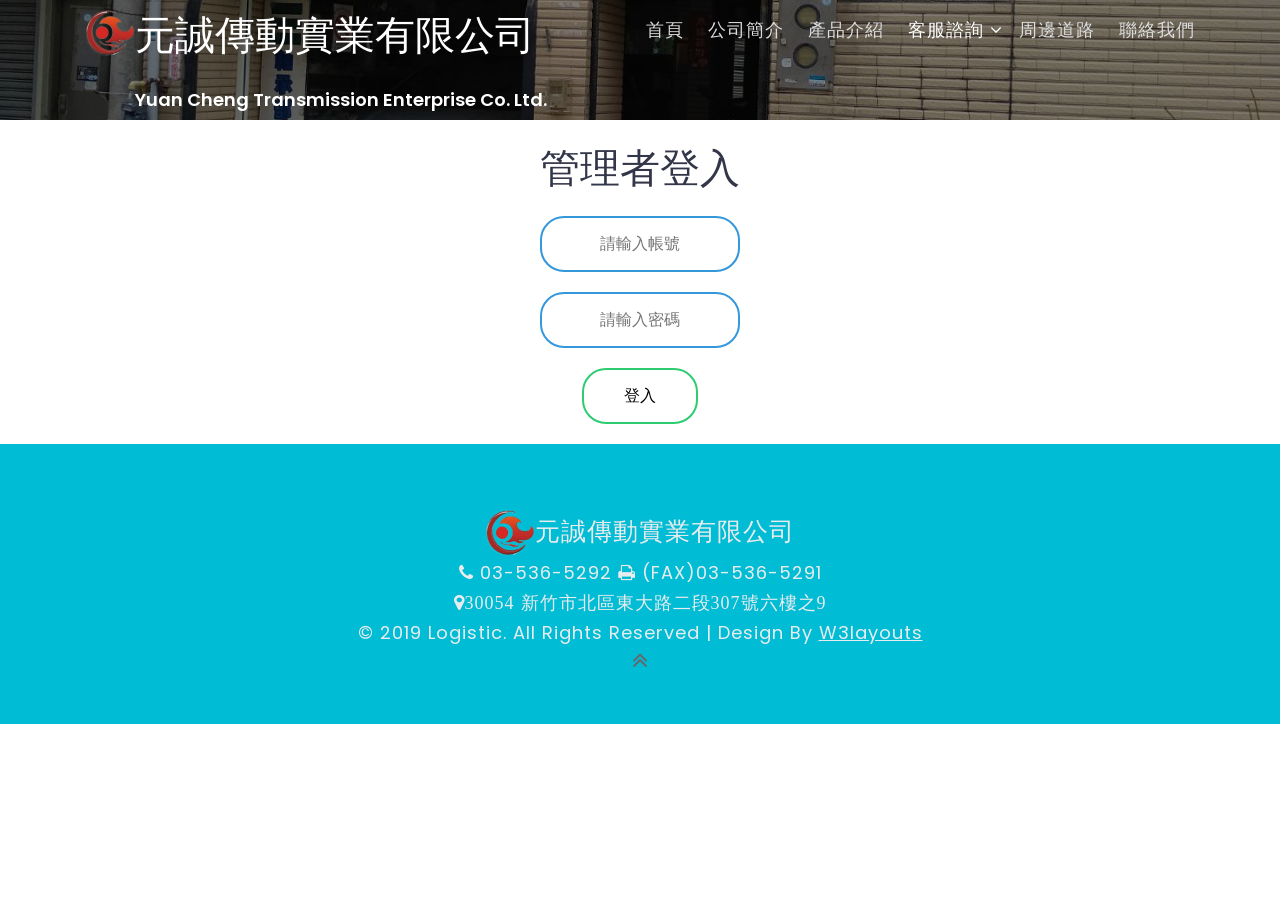
<file: gallery.html>
﻿<!DOCTYPE html>
<html lang="en">
<head>
<title>管理者登入</title>
<!-- for-mobile-apps -->
<meta name="viewport" content="width=device-width, initial-scale=1">
<meta http-equiv="Content-Type" content="text/html; charset=utf-8" />
<meta name="keywords" content="Logistic Responsive web template, Bootstrap Web Templates, Flat Web Templates, Android Compatible web template, 
Smartphone Compatible web template, free webdesigns for Nokia, Samsung, LG, SonyEricsson, Motorola web design" />

    <script>
        addEventListener("load", function () {
            setTimeout(hideURLbar, 0);
        }, false);

        function hideURLbar() {
            window.scrollTo(0, 1);
        }
    </script>
	
	<!-- css files -->
    <link href="css/bootstrap.css" rel='stylesheet' type='text/css' /><!-- bootstrap css -->
    <link href="css/style.css" rel='stylesheet' type='text/css' /><!-- custom css -->
    <link href="css/font-awesome.min.css" rel="stylesheet"><!-- fontawesome css -->
	<!-- //css files -->
	
	<!-- google fonts -->
	<link href="//fonts.googleapis.com/css?family=Poppins:100,100i,200,200i,300,300i,400,400i,500,500i,600,600i,700,700i,800,800i,900,900i&amp;subset=devanagari,latin-ext" rel="stylesheet">
	<link rel="icon" href="images/YUAN.png" type="image/png">
	<!-- //google fonts -->
	
</head>
<body>
    <!-- //header -->
    <header>
        <div class="container">

            <!-- nav -->
            <nav class="pt-2">
                <div id="logo">
                    <img style="float:left" src="images/YUAN.png" />
                    <a href="index.html" style="font-size:18px">
                        <h1 style="color:white">元誠傳動實業有限公司</h1>
                        <br />Yuan Cheng Transmission Enterprise Co. Ltd.
                    </a>
                </div>
                <label for="drop" class="toggle">選單</label>
                <input type="checkbox" id="drop" />
                <ul class="menu mt-md-2 ml-auto">
                    <li class="mr-lg-4 mr-2"><a href="index.html">首頁</a></li>
                    <li class="mr-lg-4 mr-2"><a href="about.html">公司簡介</a></li>
                    <li class="mr-lg-4 mr-2"><a href="services.html">產品介紹</a></li>
                    <li class="mr-lg-3 mr-2 p-0 active">
                        <!-- First Tier Drop Down -->
                        <label for="drop-2" class="toggle">客服諮詢 <span class="fa fa-angle-down" aria-hidden="true"></span> </label>
                        <a href="#">客服諮詢 <span class="fa fa-angle-down" aria-hidden="true"></span></a>
                        <input type="checkbox" id="drop-2" />
                        <ul class="inner-dropdown">
                            <li><a href="gallery.html">管理者登入</a></li>
                            <li><a href="error.html">新增詢價單</a></li>
                        </ul>
                    </li>
                    <li class="mr-lg-4 mr-2"><a href="contact.html">周邊道路</a></li>
                    <li class=""><a href="#subscribe">聯絡我們</a></li>
                </ul>
            </nav>
            <!-- //nav -->
        </div>
    </header>
    <!-- //header -->
    <!-- inner banner -->
    <div class="inner-banner" id="home">
        <div class="container">

        </div>
    </div>
    <!-- inner banner -->
    
    <div>
        <form class="box" action="login.aspx" method="get">
            <h1 class="my-lg-4 mb-2">管理者登入</h1>
            <input type="text" name="SUsername" placeholder="請輸入帳號" />
            <input type="password" name="SPassword" placeholder="請輸入密碼" />
            <input type="submit" name="" value="登入" />
        </form>
    </div>

    <!-- footer-top -->
    <section class="footer-top py-5" id="subscribe">
        <div class="container">
            <div class="copyright">
                <p style="font-size:25px;color:#e9ecef;">
                    <img src="images/YUAN.png" />元誠傳動實業有限公司<br />
                </p>
                <p style="color:#e9ecef;">
                    <span class="fa fa-phone" aria-hidden="true"></span>  03-536-5292 <span class="fa fa-print" aria-hidden="true"></span>  (FAX)03-536-5291<br />
                    <span class="fa  fa-map-marker">30054 新竹市北區東大路二段307號六樓之9</span>
                </p>
                <p style="color:#e9ecef;">© 2019 Logistic. All Rights Reserved | Design by <a href="http://w3layouts.com/">W3layouts</a>
                </p>
            </div>            
            <!-- move top -->
            <div class="move-to-top text-center">
                <a href="#home" class="move-top"><span class="fa fa-angle-double-up" aria-hidden="true"></span></a>
            </div>
            <!-- //move top -->
        </div>
    </section>
    <!-- //footer-top -->

</body>
</html>
</file>
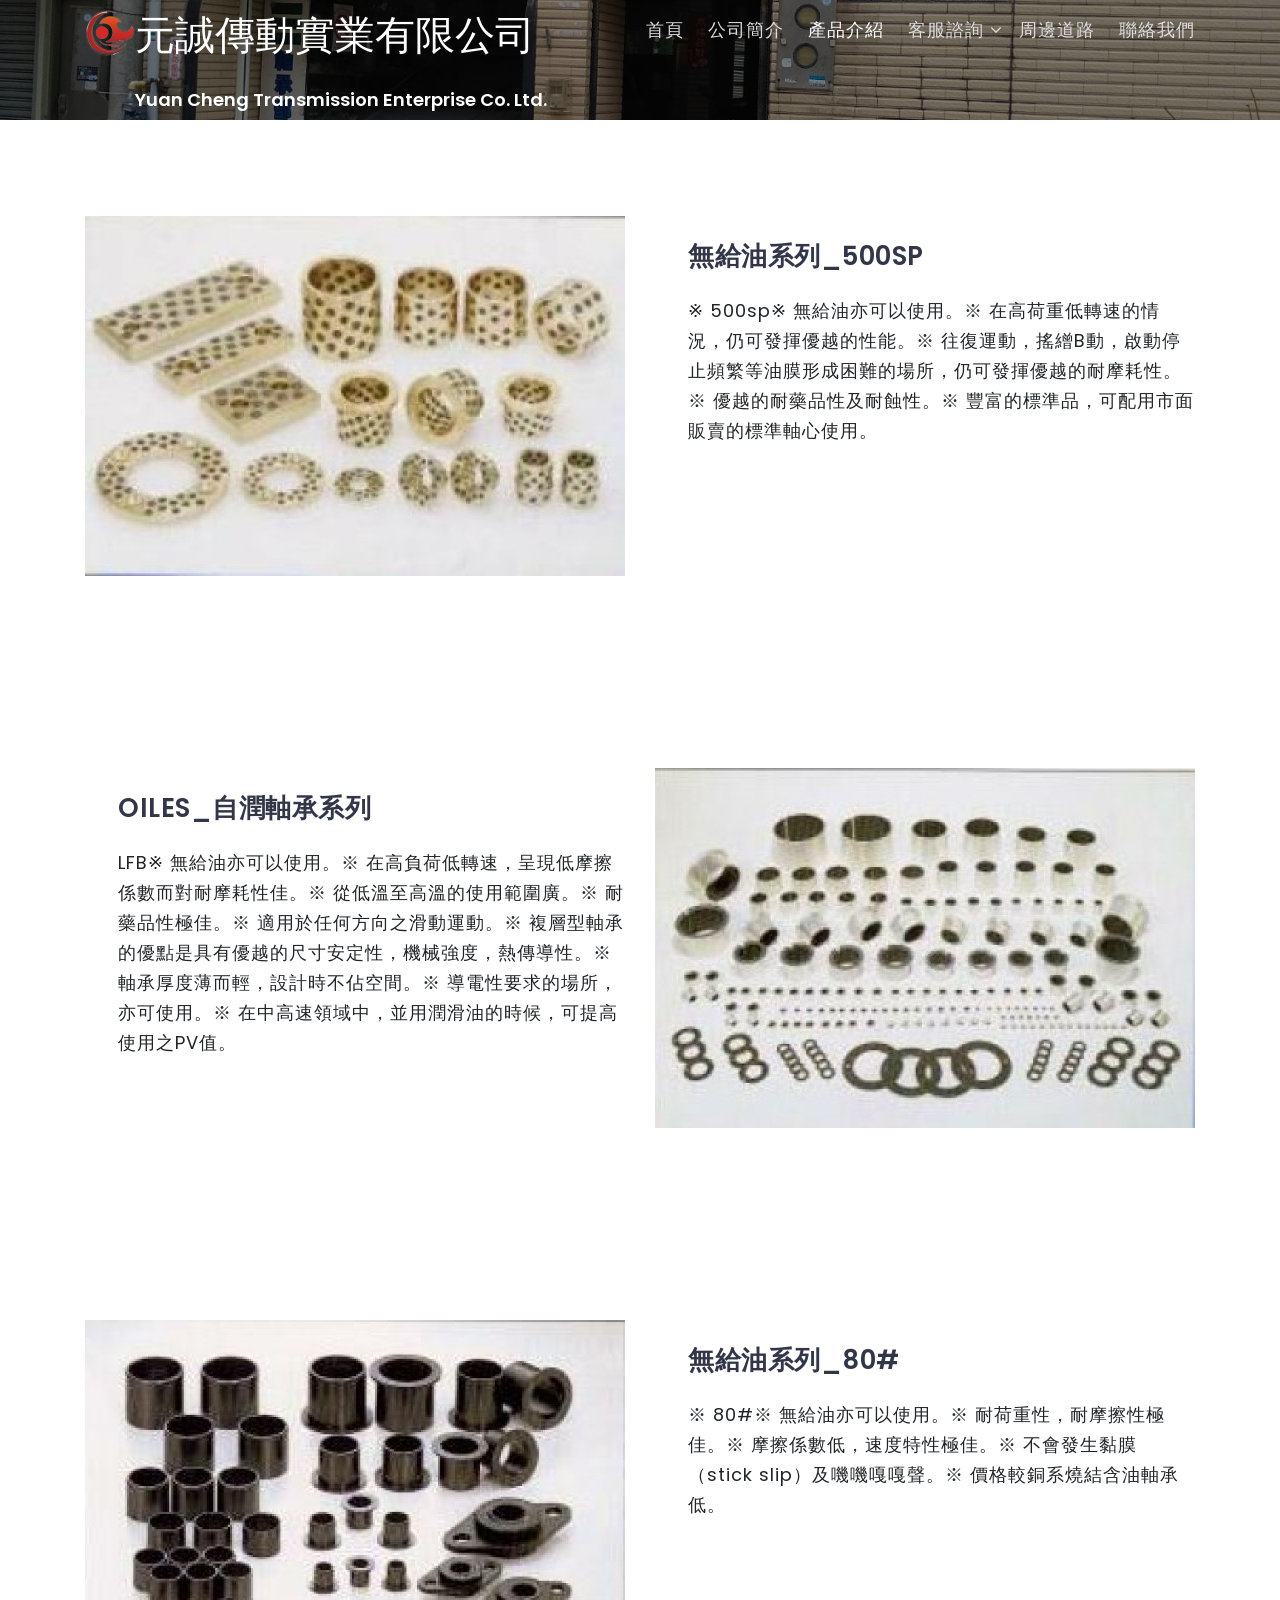
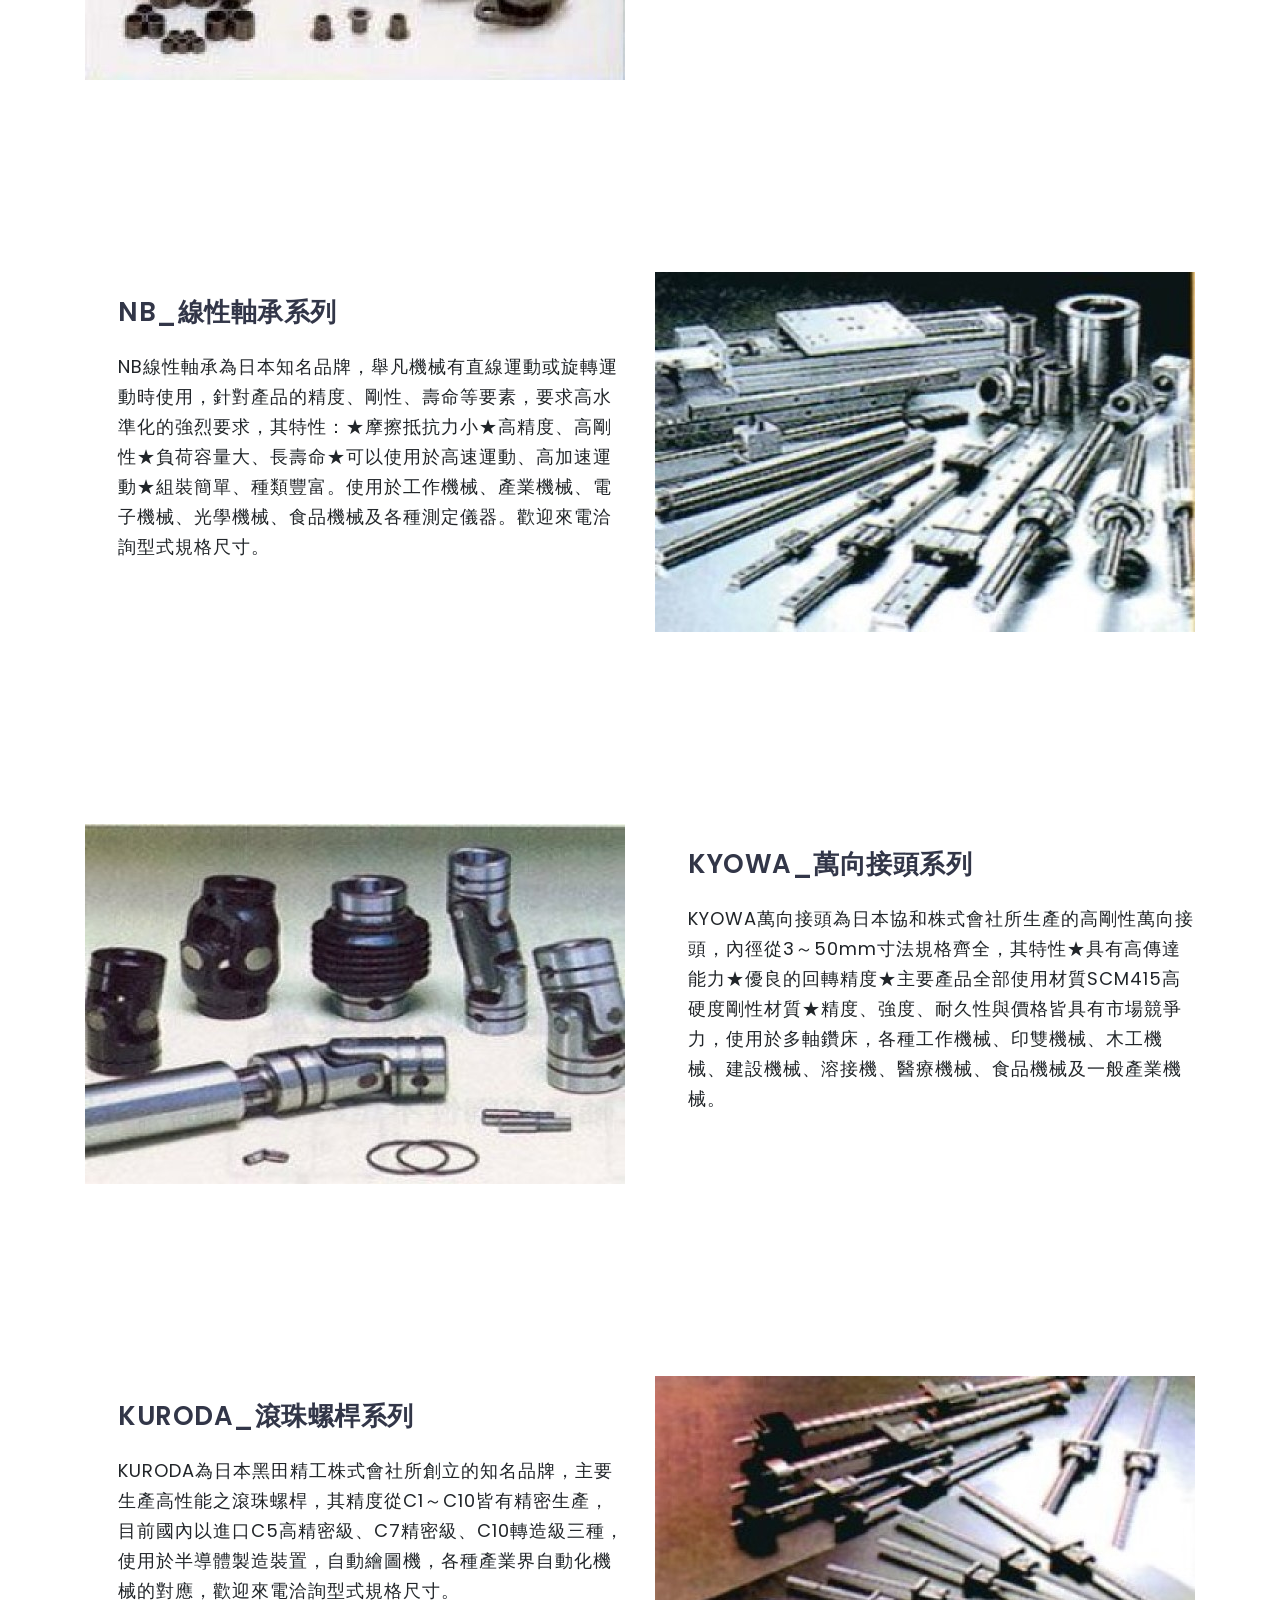
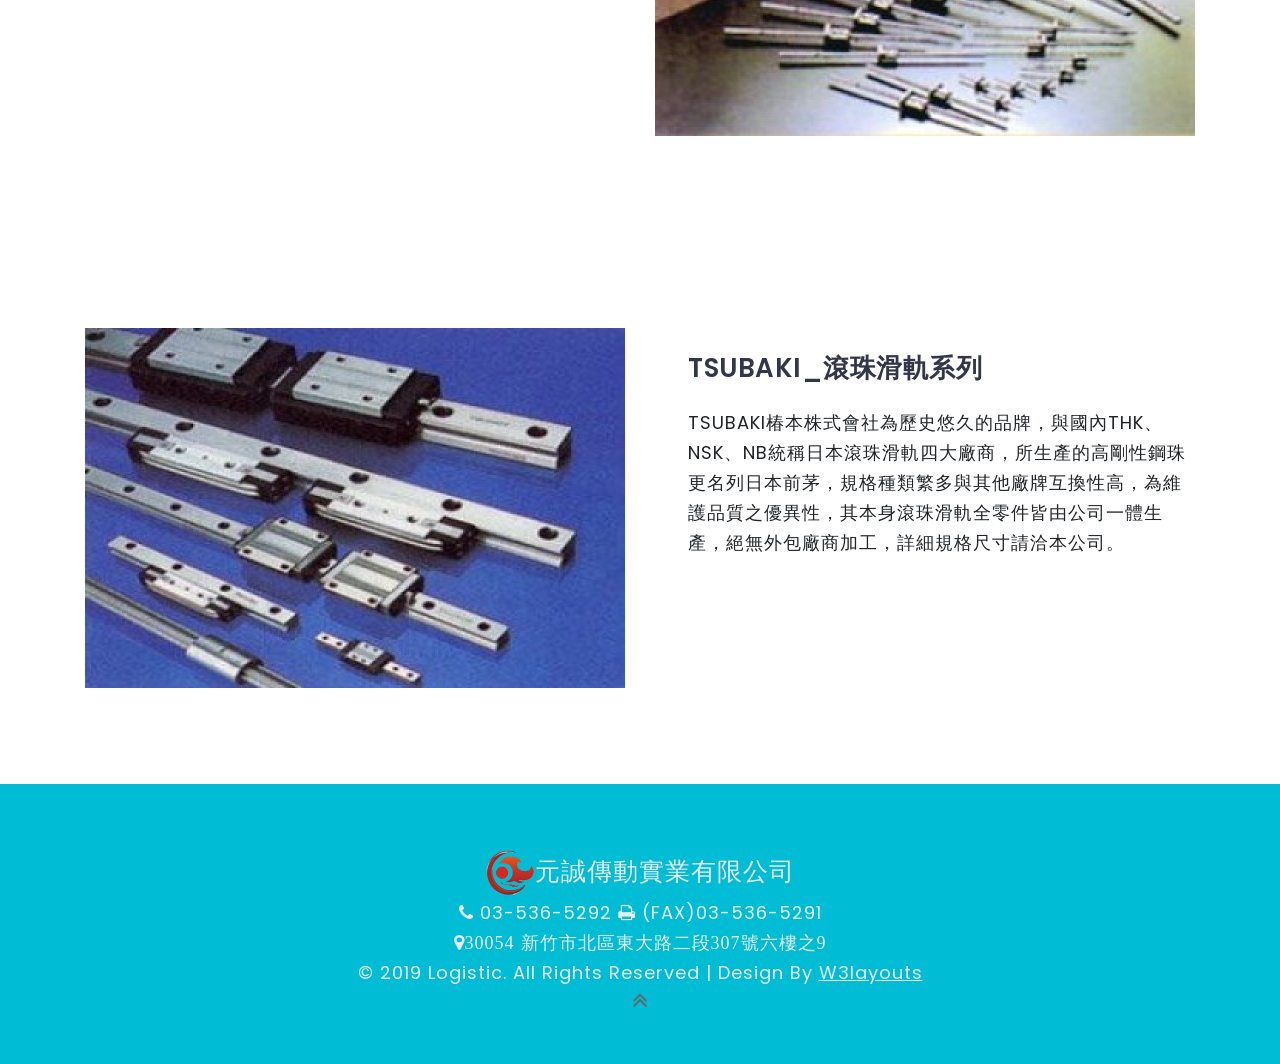
<file: services.html>
﻿<!DOCTYPE html>
<html lang="en">
<head>
<title>產品介紹</title>
<!-- for-mobile-apps -->
<meta name="viewport" content="width=device-width, initial-scale=1">
<meta http-equiv="Content-Type" content="text/html; charset=utf-8" />
<meta name="keywords" content="Logistic Responsive web template, Bootstrap Web Templates, Flat Web Templates, Android Compatible web template, 
Smartphone Compatible web template, free webdesigns for Nokia, Samsung, LG, SonyEricsson, Motorola web design" />

    <script>
        addEventListener("load", function () {
            setTimeout(hideURLbar, 0);
        }, false);

        function hideURLbar() {
            window.scrollTo(0, 1);
        }
    </script>
	
	<!-- css files -->
    <link href="css/bootstrap.css" rel='stylesheet' type='text/css' /><!-- bootstrap css -->
    <link href="css/style.css" rel='stylesheet' type='text/css' /><!-- custom css -->
    <link href="css/font-awesome.min.css" rel="stylesheet"><!-- fontawesome css -->
	<!-- //css files -->
	
	<!-- google fonts -->
	<link href="//fonts.googleapis.com/css?family=Poppins:100,100i,200,200i,300,300i,400,400i,500,500i,600,600i,700,700i,800,800i,900,900i&amp;subset=devanagari,latin-ext" rel="stylesheet">
	<link rel="icon" href="images/YUAN.png" type="image/png">
	<!-- //google fonts -->
	
</head>
<body>
    <!-- //header -->
    <header>
        <div class="container">
            
            <!-- nav -->
            <nav class="pt-2">
                <div id="logo">
                    <img style="float:left" src="images/YUAN.png" />
                    <a href="index.html" style="font-size:18px">
                        <h1 style="color:white">元誠傳動實業有限公司</h1>
                        <br />Yuan Cheng Transmission Enterprise Co. Ltd.
                    </a>
                </div>
                <label for="drop" class="toggle">選單</label>
                <input type="checkbox" id="drop" />
                <ul class="menu mt-md-2 ml-auto">
                    <li class="mr-lg-4 mr-2"><a href="index.html">首頁</a></li>
                    <li class="mr-lg-4 mr-2"><a href="about.html">公司簡介</a></li>
                    <li class="mr-lg-4 mr-2 active"><a href="services.html">產品介紹</a></li>
                    <li class="mr-lg-3 mr-2 p-0">
                        <!-- First Tier Drop Down -->
                        <label for="drop-2" class="toggle">客服諮詢 <span class="fa fa-angle-down" aria-hidden="true"></span> </label>
                        <a href="#">客服諮詢 <span class="fa fa-angle-down" aria-hidden="true"></span></a>
                        <input type="checkbox" id="drop-2" />
                        <ul class="inner-dropdown">
                            <li><a href="gallery.html">管理者登入</a></li>
                            <li><a href="error.html">新增詢價單</a></li>
                        </ul>
                    </li>
                    <li class="mr-lg-4 mr-2"><a href="contact.html">周邊道路</a></li>
                    <li class=""><a href="#subscribe">聯絡我們</a></li>
                </ul>
            </nav>
            <!-- //nav -->
        </div>
    </header>
    <!-- //header -->
    <!-- inner banner -->
    <div class="inner-banner" id="home">
        <div class="container">

        </div>
    </div>
    <!-- inner banner -->

 <!-- services -->
    <section class="about py-5" id="how">
	<div class="container py-lg-5">
		<div class="row about-grids">
			<div class="col-lg-6 about-left">
				<img src="images/spb.jpg" alt="" class="img-fluid"/>
			</div>
			<div class="col-lg-6 grid1 mt-lg-0 mt-4 pl-lg-5">
				<h3 class="my-lg-4 mb-2">無給油系列_500SP</h3>
				<p class="">※ 500sp※ 無給油亦可以使用。※ 在高荷重低轉速的情況，仍可發揮優越的性能。※ 往復運動，搖繒B動，啟動停止頻繁等油膜形成困難的場所，仍可發揮優越的耐摩耗性。※ 優越的耐藥品性及耐蝕性。※ 豐富的標準品，可配用市面販賣的標準軸心使用。</p>				
			</div>
		</div>
	</div>
</section>
    <section class="about py-5" id="how">
	<div class="container py-lg-5">
		<div class="row about-grids">			
			<div class="col-lg-6 grid1 mt-lg-0 mt-4 pl-lg-5">
				<h3 class="my-lg-4 mb-2">OILES_自潤軸承系列</h3>
				<p class="">LFB※ 無給油亦可以使用。※ 在高負荷低轉速，呈現低摩擦係數而對耐摩耗性佳。※ 從低溫至高溫的使用範圍廣。※ 耐藥品性極佳。※ 適用於任何方向之滑動運動。※ 複層型軸承的優點是具有優越的尺寸安定性，機械強度，熱傳導性。※ 軸承厚度薄而輕，設計時不佔空間。※ 導電性要求的場所，亦可使用。※ 在中高速領域中，並用潤滑油的時候，可提高使用之PV值。</p>				
			</div>
            <div class="col-lg-6 about-left">
				<img src="images/lfb.jpg" alt="" class="img-fluid"/>
			</div>
		</div>
	</div>
</section>
    <section class="about py-5" id="how">
	<div class="container py-lg-5">
		<div class="row about-grids">
			<div class="col-lg-6 about-left">
				<img src="images/80b.jpg" alt="" class="img-fluid"/>
			</div>
			<div class="col-lg-6 grid1 mt-lg-0 mt-4 pl-lg-5">
				<h3 class="my-lg-4 mb-2">無給油系列_80#</h3>
				<p class="">※ 80#※ 無給油亦可以使用。※ 耐荷重性，耐摩擦性極佳。※ 摩擦係數低，速度特性極佳。※ 不會發生黏膜（stick slip）及嘰嘰嘎嘎聲。※ 價格較銅系燒結含油軸承低。</p>				
			</div>
		</div>
	</div>
</section>
    <section class="about py-5" id="how">
	<div class="container py-lg-5">
		<div class="row about-grids">			
			<div class="col-lg-6 grid1 mt-lg-0 mt-4 pl-lg-5">
				<h3 class="my-lg-4 mb-2">NB_線性軸承系列</h3>
				<p class="">NB線性軸承為日本知名品牌，舉凡機械有直線運動或旋轉運動時使用，針對產品的精度、剛性、壽命等要素，要求高水準化的強烈要求，其特性：★摩擦抵抗力小★高精度、高剛性★負荷容量大、長壽命★可以使用於高速運動、高加速運動★組裝簡單、種類豐富。使用於工作機械、產業機械、電子機械、光學機械、食品機械及各種測定儀器。歡迎來電洽詢型式規格尺寸。</p>				
			</div>
            <div class="col-lg-6 about-left">
				<img src="images/nb.jpg" alt="" class="img-fluid"/>
			</div>
		</div>
	</div>
</section>
    <section class="about py-5" id="how">
	<div class="container py-lg-5">
		<div class="row about-grids">
			<div class="col-lg-6 about-left">
				<img src="images/kyowa.jpg" alt="" class="img-fluid"/>
			</div>
			<div class="col-lg-6 grid1 mt-lg-0 mt-4 pl-lg-5">
				<h3 class="my-lg-4 mb-2">KYOWA_萬向接頭系列</h3>
				<p class="">KYOWA萬向接頭為日本協和株式會社所生產的高剛性萬向接頭，內徑從3～50mm寸法規格齊全，其特性★具有高傳達能力★優良的回轉精度★主要產品全部使用材質SCM415高硬度剛性材質★精度、強度、耐久性與價格皆具有市場競爭力，使用於多軸鑽床，各種工作機械、印雙機械、木工機械、建設機械、溶接機、醫療機械、食品機械及一般產業機械。</p>				
			</div>
		</div>
	</div>
</section>
    <section class="about py-5" id="how">
	<div class="container py-lg-5">
		<div class="row about-grids">			
			<div class="col-lg-6 grid1 mt-lg-0 mt-4 pl-lg-5">
				<h3 class="my-lg-4 mb-2">KURODA_滾珠螺桿系列</h3>
				<p class="">KURODA為日本黑田精工株式會社所創立的知名品牌，主要生產高性能之滾珠螺桿，其精度從C1～C10皆有精密生產，目前國內以進口C5高精密級、C7精密級、C10轉造級三種，使用於半導體製造裝置，自動繪圖機，各種產業界自動化機械的對應，歡迎來電洽詢型式規格尺寸。</p>				
			</div>
            <div class="col-lg-6 about-left">
				<img src="images/kuroda.jpg"alt="" class="img-fluid"/>
			</div>
		</div>
	</div>
</section>
    <section class="about py-5" id="how">
	<div class="container py-lg-5">
		<div class="row about-grids">
			<div class="col-lg-6 about-left">
				<img src="images/baki.jpg" alt="" class="img-fluid"/>
			</div>
			<div class="col-lg-6 grid1 mt-lg-0 mt-4 pl-lg-5">
				<h3 class="my-lg-4 mb-2">TSUBAKI_滾珠滑軌系列</h3>
				<p class="">TSUBAKI椿本株式會社為歷史悠久的品牌，與國內THK、NSK、NB統稱日本滾珠滑軌四大廠商，所生產的高剛性鋼珠更名列日本前茅，規格種類繁多與其他廠牌互換性高，為維護品質之優異性，其本身滾珠滑軌全零件皆由公司一體生產，絕無外包廠商加工，詳細規格尺寸請洽本公司。</p>				
			</div>
		</div>
	</div>
</section>
 <!-- //services -->  
   
    <!-- footer-top -->
    <section class="footer-top py-5" id="subscribe">
        <div class="container">
            <div class="copyright">
                <p style="font-size:25px;color:#e9ecef;">
                    <img src="images/YUAN.png" />元誠傳動實業有限公司<br />
                </p>
                <p style="color:#e9ecef;">
                    <span class="fa fa-phone" aria-hidden="true"></span>  03-536-5292 <span class="fa fa-print" aria-hidden="true"></span>  (FAX)03-536-5291<br />
                    <span class="fa  fa-map-marker">30054 新竹市北區東大路二段307號六樓之9</span>
                </p>
                <p style="color:#e9ecef;">© 2019 Logistic. All Rights Reserved | Design by <a href="http://w3layouts.com/">W3layouts</a>
                </p>
            </div>            
            <!-- move top -->
            <div class="move-to-top text-center">
                <a href="#home" class="move-top"><span class="fa fa-angle-double-up" aria-hidden="true"></span></a>
            </div>
            <!-- //move top -->
        </div>
    </section>
    <!-- //footer-top -->    

</body>
</html>
</file>
<file: css/style.css>
/*--
Author: W3layouts
Author URL: http://w3layouts.com
License: Creative Commons Attribution 3.0 Unported
License URL: http://creativecommons.org/licenses/by/3.0/
--*/
html,
body {
    margin: 0;
    font-size: 100%;
    background: #fff;
    font-family: 'Poppins', sans-serif;
}
/*-- �ۭq1-���w�]�O���� --*/
.hide-in-phone {
    display: none;
}
/*-- �ۭq2-�Y�e�פj��737px�N��� --*/
@media only screen and (min-width:737px) {
    .hide-in-phone {
        display: block;
    }
}



.box {
    text-align: center;
}

    .box h1 {
        text-transform: uppercase;
        font-weight: 500;
    }

    .box input[type="text"], .box input[type="password"] {
        border: 0;
        background-color: none;
        display: block;
        margin: 20px auto;
        text-align: center;
        border: 2px solid #3498db;
        padding: 14px 10px;
        width: 200px;
        outline: none;
        color: black;
        border-radius: 24px;
        transition: 0.25s;
    }

        .box input[type="text"]:focus, .box input[type="password"]:focus {
            width: 280px;
            border-color: #2ecc71;
        }

    .box input[type="submit"] {
        border: 0;
        background: none;
        display: block;
        margin: 20px auto;
        text-align: center;
        border: 2px solid #2ecc71;
        padding: 14px 40px;
        outline: none;
        color: black;
        border-radius: 24px;
        transition: 0.25s;
        cursor: pointer;
    }

        .box input[type="submit"]:hover {
            background: #2ecc71;
            color: white;
        }

.card-title, .card-text {
    text-align: center;
}
.card-text {
    font-size: 18px;
}




html {
    scroll-behavior: smooth;
}

body a {
    text-decoration: none;
    transition: 0.5s all;
    -webkit-transition: 0.5s all;
    </div> -moz-transition: 0.5s all;
    -o-transition: 0.5s all;
    -ms-transition: 0.5s all;
    font-family: 'Poppins', sans-serif;
}

body img {
    max-width: 100%;
}

a:hover {
    text-decoration: none;
}

input[type="button"],
input[type="submit"],
input[type="text"],
input[type="email"],
input[type="search"] {
    transition: 0.5s all;
    -webkit-transition: 0.5s all;
    -moz-transition: 0.5s all;
    -o-transition: 0.5s all;
    -ms-transition: 0.5s all;
}

h1,
h2,
h3,
h4,
h5,
h6 {
    margin: 0;
    color: #323648;
}

li {
    list-style-type: none;
}

p {
    margin: 0;
    font-size: 18px;
    line-height: 30px;
    letter-spacing: 1px;
    color: #212529;
}

ul {
    margin: 0;
    padding: 0;
}


/*-- header --*/

header {
    position: absolute;
    z-index: 9;
    width: 100%;
}

.toggle,
[id^=drop] {
    display: none;
}

/* Giving a background-color to the nav container. */
nav {
    margin: 0;
    padding: 0;
}


#logo a {
    float: left;
    font-size: .8em;
    display: initial;
    margin: 0;
    letter-spacing: 0px;
    color: #fff;
    font-weight: 600;
    padding: 3px 0;
    border: none;
}

    #logo a span.fa {
        color: #00BCD4;
    }


/* Since we'll have the "ul li" "float:left"
 * we need to add a clear after the container. */

nav:after {
    content: "";
    display: table;
    clear: both;
}

/* Removing padding, margin and "list-style" from the "ul",
 * and adding "position:reltive" */
nav ul {
    float: right;
    padding: 0;
    margin: 0;
    list-style: none;
    position: relative;
}

    /* Positioning the navigation items inline */
    nav ul li {
        margin: 0px;
        display: inline-block;
        float: left;
    }

/* Styling the links */
nav a {
    color: #ddd;
    text-transform: capitalize;
    letter-spacing: 1px;
    padding-left: 0;
    padding-right: 0;
    padding: 10px 0;
    font-size: 18px;
}


nav ul li ul li:hover {
    background: #f8f9fa;
}

/* Background color change on Hover */
nav a:hover {
    color: #ddd;
}

nav .inner-dropdown a:hover {
    color: #333;
}

.menu li.active a {
    color: #fff;
}

/* Hide Dropdowns by Default
 * and giving it a position of absolute */
nav ul ul {
    display: none;
    position: absolute;
    /* has to be the same number as the "line-height" of "nav a" */
    top: 30px;
    background: #fff;
    padding: 10px;
}

/* Display Dropdowns on Hover */
nav ul li:hover > ul {
    display: inherit;
}

/* Fisrt Tier Dropdown */
nav ul ul li {
    width: 170px;
    float: none;
    display: list-item;
    position: relative;
}

    nav ul ul li a {
        color: #333 !important;
        padding: 5px 10px;
        display: block;
    }

/* Second, Third and more Tiers	
 * We move the 2nd and 3rd etc tier dropdowns to the left
 * by the amount of the width of the first tier.
*/
nav ul ul ul li {
    position: relative;
    top: -60px;
    /* has to be the same number as the "width" of "nav ul ul li" */
    left: 170px;
}

.login-icon a {
    background: #03A9F4;
    padding: 12px 25px;
    color: #fff;
    font-size: 14px;
    letter-spacing: 2px;
    border-radius: 35px;
    text-transform: uppercase;
}

    .login-icon a:hover {
        color: #03A9F4;
        background: #fff;
    }

/* Change ' +' in order to change the Dropdown symbol */
li > a:only-child:after {
    content: '';
}


/* Media Queries
--------------------------------------------- */

@media all and (max-width : 1200px) {

    #logo {
        display: block;
        padding: 0;
        width: 100%;
        text-align: center;
        float: none;
    }

    .login-icon a {
        padding: 11px 15px;
    }

    nav {
        margin: 0;
    }

        nav a {
            color: #333;
        }

    /* Hide the navigation menu by default */
    /* Also hide the  */
    .toggle + a,
    .menu {
        display: none;
    }

    /* Stylinf the toggle lable */
    .toggle {
        display: block;
        padding: 7px 15px;
        font-size: 18px;
        text-decoration: none;
        border: none;
        float: right;
        background-color: #00BCD4;
        color: #fff;
        border-radius: 0px;
    }

    .menu .toggle {
        float: none;
        text-align: center;
        margin: auto;
        width: auto;
        padding: 5px;
        font-weight: normal;
        font-size: 18px;
        letter-spacing: 1px;
        background: none;
        color: #333;
    }

    .toggle:hover {
        color: #333;
        background-color: #fff;
    }

    /* Display Dropdown when clicked on Parent Lable */
    [id^=drop]:checked + ul {
        display: block;
        background: #eee;
        padding: 15px 0;
        width: 100%;
        text-align: center;
    }

    /* Change menu item's width to 100% */
    nav ul li {
        display: block;
        width: 100%;
        padding: 7px 0;
    }

    nav a {
        padding: 5px 0;
    }

        nav a:hover {
            color: #333;
            border-bottom: 2px solid #333;
        }

    nav ul ul .toggle,
    nav ul ul a {
        padding: 0 40px;
    }

    nav ul ul ul a {
        padding: 0 80px;
    }

    nav a:hover,
    nav ul ul ul a {
        background-color: transparent;
    }

    nav ul li ul li .toggle,
    nav ul ul a,
    nav ul ul ul a {
        padding: 14px 20px;
        color: #FFF;
        font-size: 17px;
    }


    nav ul li ul li .toggle,
    nav ul ul a {
        background-color: #eee;
    }

    nav ul ul li a {
        font-size: 15px;
        display: inline-block;
        border-bottom: 2px solid transparent;
    }

    ul.inner-ul {
        padding: 0 !important;
    }
    /* Hide Dropdowns by Default */
    nav ul ul {
        float: none;
        position: static;
        color: #ffffff;
        /* has to be the same number as the "line-height" of "nav a" */
    }

        /* Hide menus on hover */
        nav ul ul li:hover > ul,
        nav ul li:hover > ul {
            display: none;
        }

        /* Fisrt Tier Dropdown */
        nav ul ul li {
            display: block;
            width: 100%;
            padding: 0;
        }

        nav ul ul ul li {
            position: static;
            /* has to be the same number as the "width" of "nav ul ul li" */
        }
}

@media all and (max-width : 330px) {

    nav ul li {
        display: block;
        width: 94%;
    }
}

.user span.fa {
    font-size: 25px;
    color: #fff;
}

.buttons li a:hover {
    color: #fff;
}

.top_header p {
    color: #eee;
    float: right;
}

.top-grid span.fa {
    font-size: 45px;
    color: #eee;
    float: right;
}

.top-grid p a {
    color: #eee;
}

.top_header span.block {
    display: block;
    font-size: 12px;
    color: #bbb;
}

.top_header {
    text-align: right;
}
/*-- //header --*/


/*-- banner --*/
.banner {
    background: url(../images/home.jpg) no-repeat center;
    background-size: cover;
    position: relative;
    height: 30vw;
    margin-bottom: 7em;
}

    .banner:before {
        content: '';
        position: absolute;
        width: 100%;
        height: 100%;
        top: 0;
        left: 0;
        opacity: 0.45;
        background: #000;
    }

.slider-info {
    position: relative;
    text-align: center;
    width: 70%;
    margin: auto;
    top: 10px;
    left: -5px;
}

.agileinfo-logo h2 {
    color: #fff;
    font-size: 3.5em;
    text-transform: uppercase;
    font-weight: 600;
    letter-spacing: 2px;
    text-shadow: 0 1px 2px rgba(0, 0, 0, 0.37);
}

.banner-text a {
    color: #fff;
    background: #00BCD4;
    padding: 13px 35px;
    display: inline-block;
    letter-spacing: 1px;
    margin-top: 1.5em;
    border-radius: 4px;
}

.banner-text {
    padding-top: 10vw;
}

.banner ul.social li {
    display: inline-block;
    margin: 8px;
}

    .banner ul.social li a {
        font-size: 16px;
        color: #eee;
        line-height: 26px;
        letter-spacing: 1px;
        list-style-type: none;
    }
/*-- //banner --*/

/*-- about --*/
.about h3 {
    font-size: 26px;
    font-weight: 600;
    text-transform: uppercase;
    letter-spacing: .5px;
    line-height: 32px;
}

.about h6 {
    color: #999;
    letter-spacing: 2px;
    font-weight: 600;
}

.about h5 {
    font-weight: 600;
    letter-spacing: 2px;
    font-size: 18px;
}

    .about h5 span.fa {
        color: #0079c1;
    }
/*-- //about --*/


/*-- Why choose us --*/
.choose {
    bottom: -15%;
    width: 75%;
    left: 0;
    margin: 0 auto;
    right: 0;
    background: #fff;
}

.choose-grid h3 {
    font-size: 18px;
    font-weight: 600;
    text-transform: uppercase;
    letter-spacing: 1px;
    line-height: 32px;
}

.choose-icon span.fa {
    font-size: 40px;
    color: rgba(0, 188, 212, .5);
}

.choose-icon {
    background: #fff;
    padding: 3em 1em;
    width: 20%;
    margin-right: 5px;
    float: left;
    box-shadow: 7px 7px 10px 0 rgba(76, 110, 245, .1);
    transition: 0.5s all;
    -webkit-transition: 0.5s all;
    -moz-transition: 0.5s all;
    -ms-transition: 0.5s all;
    -o-transition: 0.5s all;
}

    .choose-icon:hover {
        transform: scale(1.1);
        transition: 0.5s all;
        -webkit-transition: 0.5s all;
        -moz-transition: 0.5s all;
        -ms-transition: 0.5s all;
        -o-transition: 0.5s all;
    }

/*
.choose-icon:hover  {
    background: #00BCD4;
    transform: scale(1.1);
	transition: 0.5s all;
	-webkit-transition: 0.5s all;
	-moz-transition: 0.5s all;
	-ms-transition: 0.5s all;
	-o-transition: 0.5s all;
}

.choose-icon:hover.choose-icon span.fa,.choose-icon:hover.choose-icon h3 {
	color: #fff;
}
.choose-icon:hover.choose-icon p {
	color: #eee;
}
*/
h2.heading, h3.heading {
    text-transform: uppercase;
    font-size: 45px;
    letter-spacing: 1px;
    font-weight: 600;
}
/*-- //Why choose us --*/


/*-- services --*/
.mb-60 {
    margin-bottom: 60px;
}

.bg-clr {
    background: #f8f9fa;
}

.services-inner {
    border: 2px solid #00bcd4;
    transition: .3s;
    margin: 10px;
    background: #fff;
}

.our-services-icon {
    position: absolute;
    top: -15px;
    right: 50px;
    background: #fff;
    width: 80px;
    text-align: center;
}

    .our-services-icon span.fa {
        font-size: 45px;
        color: #00bcd4;
    }

.our-services-text {
    padding-right: 10px;
}

.our-services-text {
    padding: 28px 30px;
}

    .our-services-text h4 {
        color: #323648;
        font-size: 18px;
        font-weight: 600;
        letter-spacing: 1px;
        margin-bottom: 18px;
        margin-top: 15px;
        position: relative;
        text-transform: uppercase;
    }

.our-services-wrapper:hover .services-inner {
    background: #fff none repeat scroll 0 0;
    border: 2px solid transparent;
    box-shadow: 0px 1px 10px 0px rgba(0, 0, 0, 0.2);
}

.our-services-text p {
    margin-bottom: 0;
}

.services p {
    font-size: 14px;
    font-weight: 400;
    line-height: 26px;
    color: #666;
}

h4.heading {
    text-transform: uppercase;
    font-size: 30px;
    line-height: 45px;
    letter-spacing: 1px;
    font-weight: 700;
}
/*-- //services-- */

/*-- stats --*/
.stats-inner-grid h4 {
    font-size: 50px;
    float: left;
    font-weight: 600;
}

.stats-inner-grid p {
    float: left;
    margin-left: 15px;
    line-height: 22px;
    margin-top: 5px;
}

.stats-right {
    padding: 2em;
}
/*-- //stats --*/

/*-- shipping --*/
.shipping {
    background: #00bcd4;
    background: #f8f9fa;
}

.shipping-right {
    background: #fff;
    padding: 3em 4em;
    box-shadow: 7px 7px 10px 0 rgba(76, 110, 245, .1);
}
/*-- //shipping --*/

/*--/blog-grid-info--*/

p.card-text {
    line-height: 26px;
}

.blog-grid-info .card-body {
    padding: 0;
}

.manager-img img {
    border: 9px solid #f8f9fa;
    float: left;
}

    .manager-img img.img1 {
        border: none;
        float: left;
        width: 45%;
        margin-top: 2em;
    }

.blog-sec a {
    color: #fff;
    background: #00BCD4;
    padding: 12px 35px;
    display: inline-block;
    letter-spacing: 1px;
    margin-top: 1em;
    border-radius: 4px;
    font-size: 15px;
}

.blog-grid-info .card h5.card-title {
    color: #323648;
    font-size: 21px;
    font-weight: 600;
    letter-spacing: 1px;
    margin-bottom: 18px;
    position: relative;
    text-transform: uppercase;
}

.about-in.blog-grid-info .card {
    padding: 0;
    border: 1px solid transparent;
}

.blog-des.blogger {
    border: 1px solid rgba(221, 221, 221, 0.3);
    border-top: 0px;
}

/*--//blog-grid-info--*/


/*-- footer top-- */
.footer-top {
    background: #00bcd4;
}

.footer-top-grid h3 {
    color: #fff;
}

.footer-top-grid p {
    color: #eee;
}
/*-- //footer top-- */

/*--footer--*/

.footer_w3layouts_section_1its {
    background: #151515;
}

    .footer_w3layouts_section_1its h3, .footer_w3layouts_section_1its h2 {
        font-size: 22px;
        color: #ddd;
        margin-bottom: 20px;
        letter-spacing: 2px;
        text-transform: uppercase;
    }

.phone {
    margin-top: 20px;
}

.contact-info h4 {
    font-style: normal;
    font-weight: 300;
    font-size: 1.3em;
    line-height: 1.71;
    letter-spacing: 1px;
    text-transform: capitalize;
    color: #fff;
}

.copyright {
    padding-top: 1em;
    text-align: center;
}

    .copyright p {
        text-transform: capitalize;
    }

        .copyright p a {
            color: #e9ecef;
            text-decoration: underline;
        }

            .copyright p a:hover {
                color: #fff;
            }

.footer-grid:nth-child(2) {
    border-left: 1px solid #1b1b1b;
    border-right: 1px solid #1b1b1b;
}

.footer ul li.hd {
    color: #34bf49;
}

.newsletter .email {
    background-color: #F4F4F4;
    border: none;
}

.flickr-grid {
    float: left;
    width: 32%;
    margin: 0 0.1em .2em;
}

    .flickr-grid a img {
        width: 100%;
        padding: 0.3em;
        border: 1px solid #333333;
    }

.footer-text input[type="email"] {
    outline: none;
    padding: 15px 15px;
    color: #fff;
    font-size: 13px;
    width: 85%;
    border: none;
    background: none;
    letter-spacing: 1px;
}

.newsletter {
    position: relative;
    margin-top: 2em;
}

button.btn1 {
    color: #707579;
    border: none;
    padding: 12px 0;
    outline: none;
    text-align: center;
    text-decoration: none;
    background: none;
    background: none;
    -webkit-transition: 0.5s all;
    -moz-transition: 0.5s all;
    -o-transition: 0.5s all;
    -ms-transition: 0.5s all;
    transition: 0.5s all;
    float: right;
    width: 15%;
    cursor: pointer;
}

.footer-grid_section_1its_w3 form {
    border: 1px solid #707579;
    width: 100%;
    margin-top: 20px;
}

ul.social_section_1info li {
    display: inline-block;
}

ul.social_section_1info {
    margin-top: 15px;
}

    ul.social_section_1info a {
        color: #808080;
        margin-right: 18px;
        font-size: 14px;
    }

.phone p a {
    color: #808080;
}

ul.links li {
    list-style-type: none;
    margin: 10px 0;
}

    ul.links li a {
        color: #fff;
        font-size: 20px;
        letter-spacing: .5px;
    }

/*--//footer--*/

/*-- inner page banner --*/
.inner-banner {
    background: url(../images/home.jpg) no-repeat center;
    background-size: cover;
    min-height: 120px;
    position: relative;
}

    .inner-banner:before {
        content: '';
        position: absolute;
        width: 100%;
        height: 100%;
        top: 0;
        left: 0;
        opacity: 0.45;
        background: #000;
    }
/*-- //inner page banner --*/


/*-- Contact --*/
.map iframe {
    border: none;
    width: 100%;
    height: 450px;
}

.map {
    position: relative;
    /*margin-bottom: 15em;*/
}

.w3ls-contact h3 {
    color: #eee;
    font-size: 24px;
    letter-spacing: 1px;
}

.form h3 {
    color: #333;
    font-size: 24px;
    letter-spacing: 1px;
}

.w3ls-contact p {
    margin: 0;
    font-size: 18px;
    color: #999;
    letter-spacing: 1px;
}

.main_grid_contact {
    display: flex;
    width: 70%;
    position: absolute;
    bottom: -50%;
    left: 15%;
    -webkit-box-shadow: -5px 6px 25px -12px rgba(0,0,0,0.75);
    -moz-box-shadow: -5px 6px 25px -12px rgba(0,0,0,0.75);
    box-shadow: -5px 6px 25px -12px rgba(0,0,0,0.75);
}

.form {
    flex-basis: 60%;
    -webkit-flex-basis: 60%;
    padding: 3em 4em;
    background: #fff;
}

.w3ls-contact {
    flex-basis: 40%;
    -webkit-flex-basis: 40%;
    padding: 3em 3em;
    background: #222;
}

.input-group input[type="text"], .input-group input[type="email"] {
    font-size: 14px;
    letter-spacing: 1px;
    text-transform: capitalize;
    padding: 15px 20px;
    margin: 10px 0;
    width: 49%;
    color: #666;
    box-sizing: border-box;
    outline: none;
    border: 1px solid #999;
    background: transparent;
}

.input-group input.margin2 {
    margin-right: 2%;
}

.input-group1 button.btn {
    font-size: 15px;
    text-transform: uppercase;
    letter-spacing: 2px;
    outline: none;
    box-sizing: border-box;
    cursor: pointer;
    color: #fff;
    background: #00bcd4;
    padding: 10px;
    border: none;
    width: 25%;
    margin: 10px 0 0 auto;
    border-radius: 0;
    transition: all 0.5s ease-in;
}

textarea {
    font-size: 14px;
    resize: none;
    text-transform: capitalize;
    padding: 15px 20px;
    letter-spacing: 1px;
    width: 100%;
    margin: 10px 0;
    box-sizing: border-box;
    outline: none;
    color: #666;
    border: 1px solid #999;
    background: transparent;
}

.w3ls-contact address p span.fa {
    width: 25px;
    margin-left: 0px;
    display: inline-block;
    color: #00bcd4;
}

.w3ls-contact address p, .w3ls-contact address p a {
    color: #bbb;
}

.w3ls-contact address {
    margin-bottom: 2rem;
    margin-top: 2rem;
}
/*-- //Contact --*/

/*-- move top --*/
a.move-top span {
    color: #666;
    font-size: 25px;
}
/*-- //move top --*/

/* gallery page */
.gal-img {
    padding: 5px;
}

    .gal-img img, .popup img {
        width: 100%;
    }
/* popup */
.popup-effect {
    position: fixed;
    top: 0;
    bottom: 0;
    left: 0;
    right: 0;
    background: rgba(0, 0, 0, 0.7);
    transition: opacity 0ms;
    visibility: hidden;
    opacity: 0;
    z-index: 99;
}

    .popup-effect:target {
        visibility: visible;
        opacity: 1;
    }

.popup {
    background: #fff;
    border-radius: 4px;
    max-width: 430px;
    position: relative;
    margin: 8em auto;
    padding: 3em 2em;
    z-index: 999;
    text-align: center;
}

    .popup .close {
        position: absolute;
        top: 5px;
        right: 15px;
        transition: all 200ms;
        font-size: 30px;
        font-weight: bold;
        text-decoration: none;
        color: #000;
    }


/* //popup */
/* //gallery page */


/*-- testimonials slider --*/
.clients {
    background: #f8f9fa;
}

.csslider {
    position: relative;
}

    .csslider > input {
        display: none;
    }

        .csslider > input:nth-of-type(5):checked ~ ul li:first-of-type {
            margin-left: -400%;
        }

        .csslider > input:nth-of-type(4):checked ~ ul li:first-of-type {
            margin-left: -300%;
        }

        .csslider > input:nth-of-type(3):checked ~ ul li:first-of-type {
            margin-left: -200%;
        }

        .csslider > input:nth-of-type(2):checked ~ ul li:first-of-type {
            margin-left: -100%;
        }

        .csslider > input:nth-of-type(1):checked ~ ul li:first-of-type {
            margin-left: 0%;
        }

    .csslider > ul {
        position: relative;
        font-size: 0;
        line-height: 0;
        margin: 0 auto;
        padding: 0;
        overflow: hidden;
        white-space: nowrap;
        -moz-box-sizing: border-box;
        -webkit-box-sizing: border-box;
        box-sizing: border-box;
    }

        .csslider > ul > li {
            position: relative;
            display: inline-block;
            width: 100%;
            height: 100%;
            overflow: visible;
            font-size: 15px;
            font-size: initial;
            line-height: normal;
            -moz-transition: all 0.5s cubic-bezier(0.4, 1.3, 0.65, 1);
            -o-transition: all 0.5s ease-out;
            -webkit-transition: all 0.5s cubic-bezier(0.4, 1.3, 0.65, 1);
            transition: all 0.5s cubic-bezier(0.4, 1.3, 0.65, 1);
            vertical-align: top;
            -moz-box-sizing: border-box;
            -webkit-box-sizing: border-box;
            box-sizing: border-box;
            white-space: normal;
        }

    .csslider > .navigation {
        position: absolute;
        bottom: -20%;
        left: 47%;
        z-index: 10;
        font-size: 0;
        line-height: 0;
        text-align: center;
        -webkit-touch-callout: none;
        -webkit-user-select: none;
        -khtml-user-select: none;
        -moz-user-select: none;
        -ms-user-select: none;
        user-select: none;
    }

        .csslider > .navigation > div {
            margin-left: -100%;
        }

        .csslider > .navigation label {
            position: relative;
            display: inline-block;
            cursor: pointer;
            border-radius: 50%;
            margin: 0 4px;
            padding: 5px;
            background: #aaa;
            transition: 0.5s all;
            -webkit-transition: 0.5s all;
            -moz-transition: 0.5s all;
            -o-transition: 0.5s all;
            -ms-transition: 0.5s all;
        }

            .csslider > .navigation label:hover:after {
                opacity: 1;
                transition: 0.5s all;
                -webkit-transition: 0.5s all;
                -moz-transition: 0.5s all;
                -o-transition: 0.5s all;
                -ms-transition: 0.5s all;
            }

            .csslider > .navigation label:after {
                content: '';
                position: absolute;
                left: 50%;
                top: 50%;
                margin-left: -6px;
                margin-top: -6px;
                background: #00bcd4;
                border-radius: 50%;
                padding: 6px;
                opacity: 0;
            }

    .csslider.inside .navigation {
        bottom: 10px;
        margin-bottom: 10px;
    }

        .csslider.inside .navigation label {
            border: 1px solid #7e7e7e;
        }

    .csslider > input:nth-of-type(1):checked ~ .navigation label:nth-of-type(1):after,
    .csslider > input:nth-of-type(2):checked ~ .navigation label:nth-of-type(2):after,
    .csslider > input:nth-of-type(3):checked ~ .navigation label:nth-of-type(3):after,
    .csslider > input:nth-of-type(4):checked ~ .navigation label:nth-of-type(4):after,
    .csslider > input:nth-of-type(5):checked ~ .navigation label:nth-of-type(5):after {
        opacity: 1;
    }

    .csslider.infinity > input:first-of-type:checked ~ .arrows label.goto-last,
    .csslider > input:nth-of-type(1):checked ~ .arrows > label:nth-of-type(0),
    .csslider > input:nth-of-type(2):checked ~ .arrows > label:nth-of-type(1),
    .csslider > input:nth-of-type(3):checked ~ .arrows > label:nth-of-type(2),
    .csslider > input:nth-of-type(4):checked ~ .arrows > label:nth-of-type(3),
    .csslider > input:nth-of-type(5):checked ~ .arrows > label:nth-of-type(4) {
        display: block;
        left: 0;
        right: auto;
        -moz-transform: rotate(45deg);
        -ms-transform: rotate(45deg);
        -o-transform: rotate(45deg);
        -webkit-transform: rotate(45deg);
        transform: rotate(45deg);
    }

    .csslider.infinity > input:last-of-type:checked ~ .arrows label.goto-first,
    .csslider > input:nth-of-type(1):checked ~ .arrows > label:nth-of-type(2),
    .csslider > input:nth-of-type(2):checked ~ .arrows > label:nth-of-type(3),
    .csslider > input:nth-of-type(3):checked ~ .arrows > label:nth-of-type(4),
    .csslider > input:nth-of-type(4):checked ~ .arrows > label:nth-of-type(5) {
        display: block;
        right: 0;
        left: auto;
        -moz-transform: rotate(225deg);
        -ms-transform: rotate(225deg);
        -o-transform: rotate(225deg);
        -webkit-transform: rotate(225deg);
        transform: rotate(225deg);
    }

/*#region MODULES */


#slider1 {
    width: 100%;
}

@media(max-width: 375px) {
    .csslider > .navigation {
        bottom: -8%;
    }
}


/* testimonials */
.main-clients {
    width: 65%;
    margin: 0 auto;
}

.feedback-top h4 {
    font-size: 22px;
    text-transform: capitalize;
    letter-spacing: .5px;
    line-height: 32px;
}

.carousel-indicators li {
    width: 12px;
    height: 12px;
    background-color: #fff;
    border-radius: 50%;
    cursor: pointer;
    margin: 0 5px;
}

.carousel-indicators .active {
    background-color: #ff6b6b;
}

.carousel-indicators {
    bottom: 0;
}

.img-pois-w3ls-2 {
    position: absolute;
    bottom: 0;
    left: 0;
}

.feedback-top {
    text-align: center;
}

.client-info {
    width: 50%;
    margin: auto;
}

    .client-info img {
        width: 95px;
    }
/* //testimonials */


/*-- team --*/

h3.team_name {
    font-size: 20px;
    font-weight: 500;
    color: #444;
    text-transform: capitalize;
    letter-spacing: .5px;
    line-height: 32px;
}

span.team_role {
    margin: 0;
    line-height: 1.8em;
    letter-spacing: 1px;
    color: #707579;
}

h4.team_phone {
    font-size: 22px;
    text-transform: capitalize;
    letter-spacing: .5px;
    line-height: 32px;
    color: #777;
}

    h4.team_phone span.fa {
        color: #03A9F4;
    }

.team_info {
    text-align: center;
}

.team span.info {
    text-transform: uppercase;
    font-weight: 600;
    letter-spacing: 2px;
    color: #03A9F4;
    font-size: 16px;
}

.team_info {
    text-align: center;
    bottom: 5px;
    left: 20px;
    right: 20px;
    background: #fff;
    padding: 20px 10px;
}

ul.team-social li {
    margin: 0 5px;
    display: inline-block;
}

    ul.team-social li a span.fa {
        font-size: 15px;
        color: #777;
    }

.team {
    background: #f8f9fa;
}

.our-team-img {
    position: absolute;
    top: -50px;
    right: 50px;
    background: #fff;
    width: 120px;
    text-align: center;
}

    .our-team-img img {
        border-radius: 50%;
        width: 110px;
    }
/*-- //team --*/

/*-- error page --*/
.error-section h2 {
    font-size: 100px;
    font-weight: 700;
}

    .error-section h2 span {
        font-weight: 100;
        font-size: 50px;
        vertical-align: middle;
    }

.error-section a {
    color: #fff;
    background: #00BCD4;
    padding: 13px 35px;
    display: inline-block;
    letter-spacing: 1px;
    margin-top: 1.5em;
    border-radius: 4px;
}
/*-- //error page --*/


/*-- Responsive design --*/

@media(max-width:1440px) {
    .choose {
        width: 78%;
    }

    .main_grid_contact {
        width: 76%;
        left: 12%;
    }
}

@media(max-width:1336px) {
    .choose {
        width: 85%;
    }

    .main_grid_contact {
        width: 80%;
        left: 10%;
    }
}

@media(max-width:1280px) {
    .choose {
        width: 90%;
    }

    .main_grid_contact {
        width: 86%;
        left: 7%;
    }
}

@media(max-width:1200px) {
    .top-grid span.fa {
        font-size: 40px;
    }

    .top-grid {
        padding-right: 0;
    }

        .top-grid.pl-0 {
            padding-right: 0px;
        }

    .choose-icon {
        padding: 1.5em 0.7em;
    }

    .choose-grid h3 {
        font-size: 16px;
        letter-spacing: 1px;
    }

    .choose {
        bottom: -27%;
    }

    .agileinfo-logo h2 {
        font-size: 3em;
    }

    .about h3 {
        font-size: 22px;
    }

    h4.heading {
        font-size: 27px;
    }

    .stats-right {
        padding: 2em 0;
    }

    .blog-grid-info .card h5.card-title {
        font-size: 18px;
    }

    .stats-inner-grid h4 {
        font-size: 45px;
    }

    .our-team-img img {
        width: 80px;
    }

    .our-team-img {
        width: 100px;
    }

    .main_grid_contact {
        width: 90%;
        left: 5%;
    }

    .w3ls-contact {
        padding: 3em 2em;
    }
}

@media(max-width:1024px) {
    .choose {
        width: 95%;
    }

    .banner {
        height: 25vw;
    }

    .error-section h2 {
        font-size: 90px;
    }

        .error-section h2 span {
            font-size: 45px;
        }
}

@media(max-width:991px) {
    .slider-info {
        width: 75%;
    }

    .banner-text {
        padding-top: 18vw;
    }

    .agileinfo-logo h2 {
        font-size: 2.7em;
    }

    p {
        font-size: 14px;
    }

    .stats-right {
        padding: 24px 11.2px 0;
    }

    #logo a {
        font-size: .7em;
    }

    .manager-img img.img1 {
        width: 20%;
    }

    .footer_w3layouts_section_1its h3, .footer_w3layouts_section_1its h2 {
        font-size: 20px;
        letter-spacing: 1px;
    }

    h4.heading {
        font-size: 25px;
    }

    .choose-icon {
        padding: 2em 1em;
        margin-bottom: 5px;
        width: 32.7%;
    }

    .choose {
        bottom: -60%;
    }

    .banner {       
        margin-bottom: 19em;
    }

    .main-clients {
        width: 90%;
        margin: 0 auto;
    }

    .csslider > .navigation {
        bottom: -10%;
    }

    h2.heading, h3.heading {
        font-size: 40px;
    }
}*/

@media(max-width:900px) {
    .banner {
        height: 54vw;
    }

    .banner-text {
        padding-top: 20vw;
    }

    .w3ls-contact h3, .form h3 {
        font-size: 22px;
    }
}

@media(max-width:800px) {
    .choose-icon {
        width: 32.6%;
    }

    .banner {
        height: 60vw;
    }

    .banner-text {
        padding-top: 25vw;
    }

    .agileinfo-logo h2 {
        font-size: 2.4em;
    }

    .choose {
        bottom: -65%;
    }

    .inner-banner {
        min-height: 25vw;
    }

    .feedback-top h4 {
        font-size: 20px;
    }

    .error-section h2 {
        font-size: 80px;
    }

        .error-section h2 span {
            font-size: 40px;
        }

    .main_grid_contact {
        flex-direction: column;
        position: static;
        width: 100%;
    }

    .map iframe {
        height: 300px;
    }

    .map {
        margin-bottom: 0em;
    }

    .w3ls-contact address {
        margin-bottom: 0rem;
        margin-top: 1rem;
    }
}

@media(max-width:1200px) {
    .slider-info {
        width: 100%;
    }

    /*.banner {
        height: 64vw;
    }*/

    .blog-sec a {
        padding: 12px 30px;
        font-size: 14px;
    }

    .footer-top-grid h3 {
        font-size: 25px;
    }

    h4.heading {
        font-size: 24px;
    }

    .stats-inner-grid h4 {
        font-size: 40px;
    }

    .menu li.active a {
        color: #333;
    }

    ul.inner-dropdown {
        padding: 5px !important;
    }

    .manager-img img.img1 {
        width: 25%;
    }

    .client-info {
        width: 70%;
    }

    .main-clients {
        width: 100%;
    }

    h2.heading, h3.heading {
        font-size: 35px;
    }

    .error-section h2 {
        font-size: 70px;
    }

        .error-section h2 span {
            font-size: 40px;
        }

    .error-section a {
        padding: 12px 25px;
        font-size: 15px;
    }
}

@media(max-width:668px) {
    .choose-icon {
        width: 48.5%;
    }

    .choose {
        bottom: -65%;
        position: static !important;
        width: 100%;
        margin-top: 6em;
    }

    .form {
        padding: 3em 2em;
    }
}

@media(max-width:600px) {
    .agileinfo-logo h2 {
        font-size: 2em;
    }

    .banner-text {
        padding-top: 28vw;
    }

        .banner-text a {
            padding: 11px 30px;
            font-size: 15px;
        }

    #logo a {
        font-size: .65em;
    }

    .inner-banner {
        min-height: 30vw;
    }
}

@media(max-width:568px) {
    .top_header {
        padding-right: 2em;
    }

    .top-grid span.fa {
        font-size: 35px;
    }

    .gal {
        width: 70%;
        margin: 0 auto;
    }
}

@media(max-width:480px) {
    .top_header {
        padding-right: 1em;
    }

    .banner {
        height: 76vw;
    }

    .banner-text {
        padding-top: 35vw;
    }

    h4.heading {
        font-size: 20px;
        line-height: 35px;
    }

    .shipping-right {
        padding: 3em 3em;
    }

    .manager-img img.img1 {
        width: 30%;
    }

    h3.team_name {
        font-size: 18px;
    }

    span.team_role {
        font-size: 14px;
    }

    .gal {
        width: 80%;
    }

    .error-section h2 {
        font-size: 60px;
    }

        .error-section h2 span {
            font-size: 35px;
        }

    .input-group input[type="text"], .input-group input[type="email"] {
        width: 100%;
        font-size: 13px;
        margin: 10px 0 5px;
    }

    .input-group input.margin2 {
        margin-right: 0%;
    }

    .input-group1 button.btn {
        width: 35%;
    }

    .map iframe {
        height: 250px;
    }

    .w3ls-contact p {
        font-size: 14px;
    }
}

@media(max-width:415px) {
    .shipping-right {
        padding: 2em 2em;
    }

    .stats-inner-grid h4 {
        font-size: 28px;
    }

    .banner {
        margin-bottom: 46em;
    }

    .agileinfo-logo h2 {
        font-size: 1.7em;
    }

    .banner-text {
        padding-top: 40vw;
    }

    .banner {
        height: 84vw;
    }

    .choose {
        margin-top: 5em;
    }

    .choose-icon {
        padding: 2em 0em;
    }

        .choose-icon span.fa {
            font-size: 30px;
        }

    .our-services-text h4 {
        font-size: 17px;
        margin-bottom: 13px;
        margin-top: 10px;
    }

    .banner {
        margin-bottom: 36em;
    }

    .our-services-icon span.fa {
        font-size: 40px;
    }

    .manager-img img.img1 {
        width: 35%;
    }

    .inner-banner {
        min-height: 35vw;
    }

    .client-info {
        width: 80%;
    }

    .feedback-top h4 {
        font-size: 18px;
        line-height: 20px;
    }

    h2.heading, h3.heading {
        font-size: 30px;
    }

    .gal {
        width: 90%;
    }

    .popup {
        margin: 8em 1em;
        padding: 2em 1em;
    }

    .error-section h2 span {
        font-size: 30px;
        display: block;
        margin-bottom: 15px;
    }

    .error-section h2 {
        font-size: 55px;
    }

    .w3ls-contact h3, .form h3 {
        font-size: 20px;
    }
}

@media(max-width:384px) {
    .top-grid span.fa {
        font-size: 20px;
        margin-top: 5px;
    }

    .top_header p {
        font-size: 13px;
    }

    #logo a {
        font-size: .6em;
    }

    .agileinfo-logo h2 {
        font-size: 1.5em;
    }

    .banner-text {
        padding-top: 44vw;
    }

    .banner {
        height: 88vw;
    }

    .choose-icon {
        padding: 2em 1em;
        width: 100%;
    }

    .choose {
        width: 80%;
    }

    .stats-inner-grid h4 {
        font-size: 28px;
        float: none;
    }

    .stats-inner-grid p {
        float: none;
        margin-left: 0px;
    }

    .footer-top-grid h3 {
        font-size: 20px;
    }

    .footer_w3layouts_section_1its h3, .footer_w3layouts_section_1its h2 {
        font-size: 18px;
        letter-spacing: 1px;
    }

    .manager-img img.img1 {
        width: 45%;
    }

    .banner-text a {
        padding: 10px 25px;
        font-size: 13px;
    }

    .our-services-text {
        padding: 26px 24px;
    }

    .toggle {
        padding: 7px 15px;
        font-size: 15px;
    }

    .our-services-icon {
        width: 60px;
        top: -5px;
        padding-top: 5px;
    }

        .our-services-icon span.fa {
            font-size: 30px;
        }

    .inner-banner {
        min-height: 43vw;
    }

    ul.team-social li a span.fa {
        font-size: 13px;
    }
}

@media(max-width:990px) {
}


/*-- //Responsive design --*/
</file>
